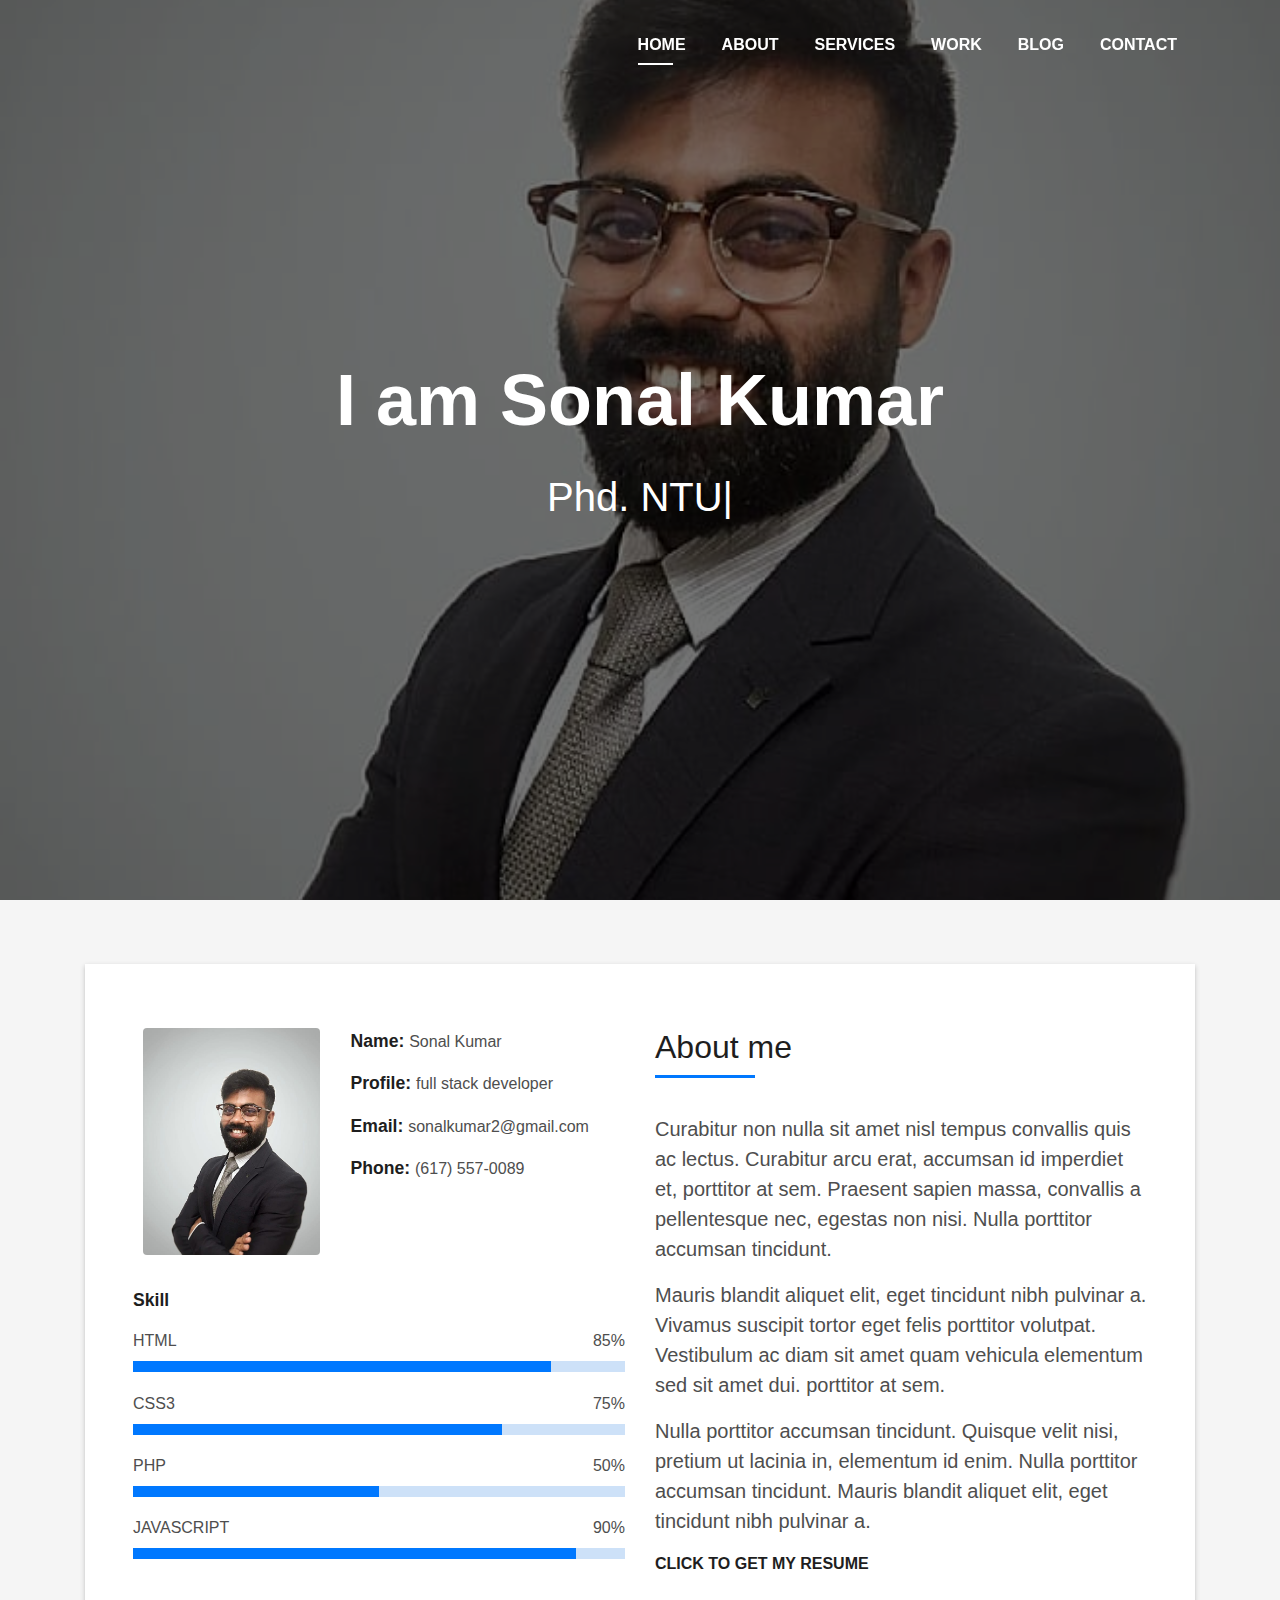
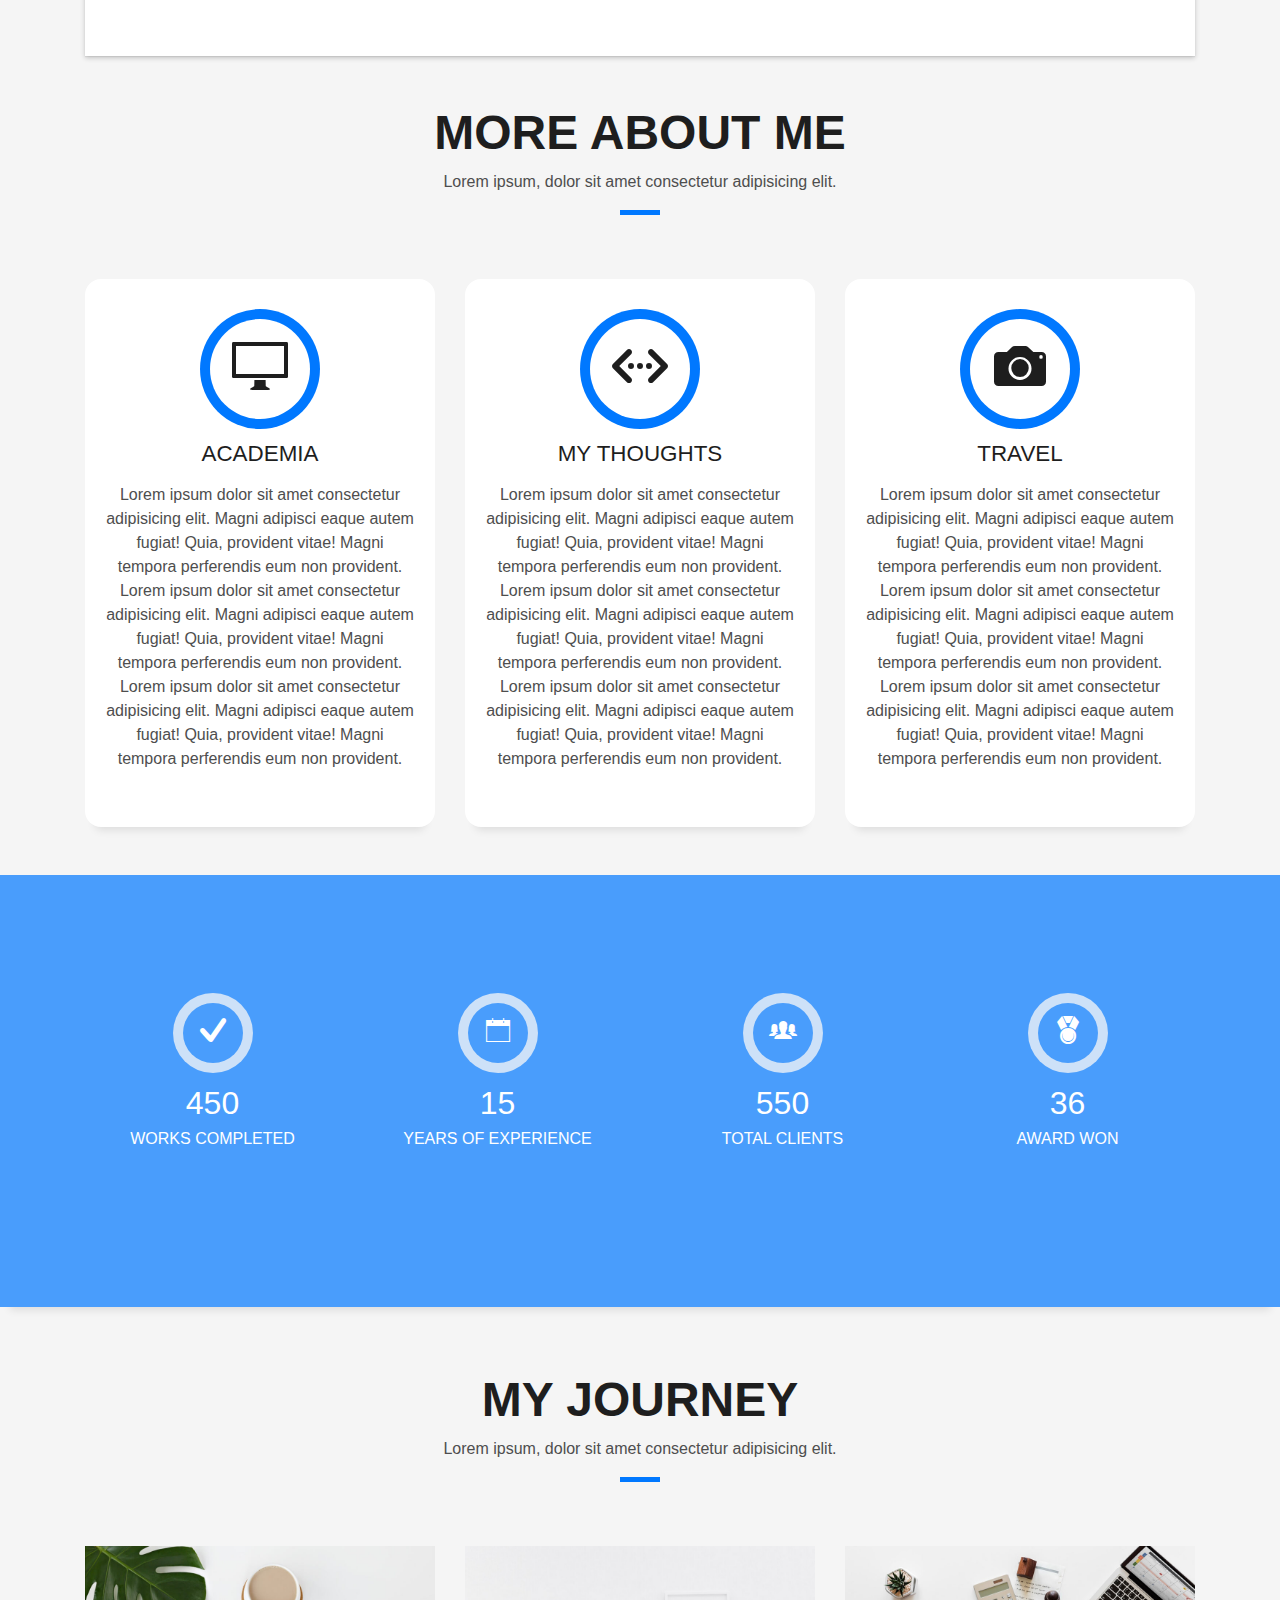
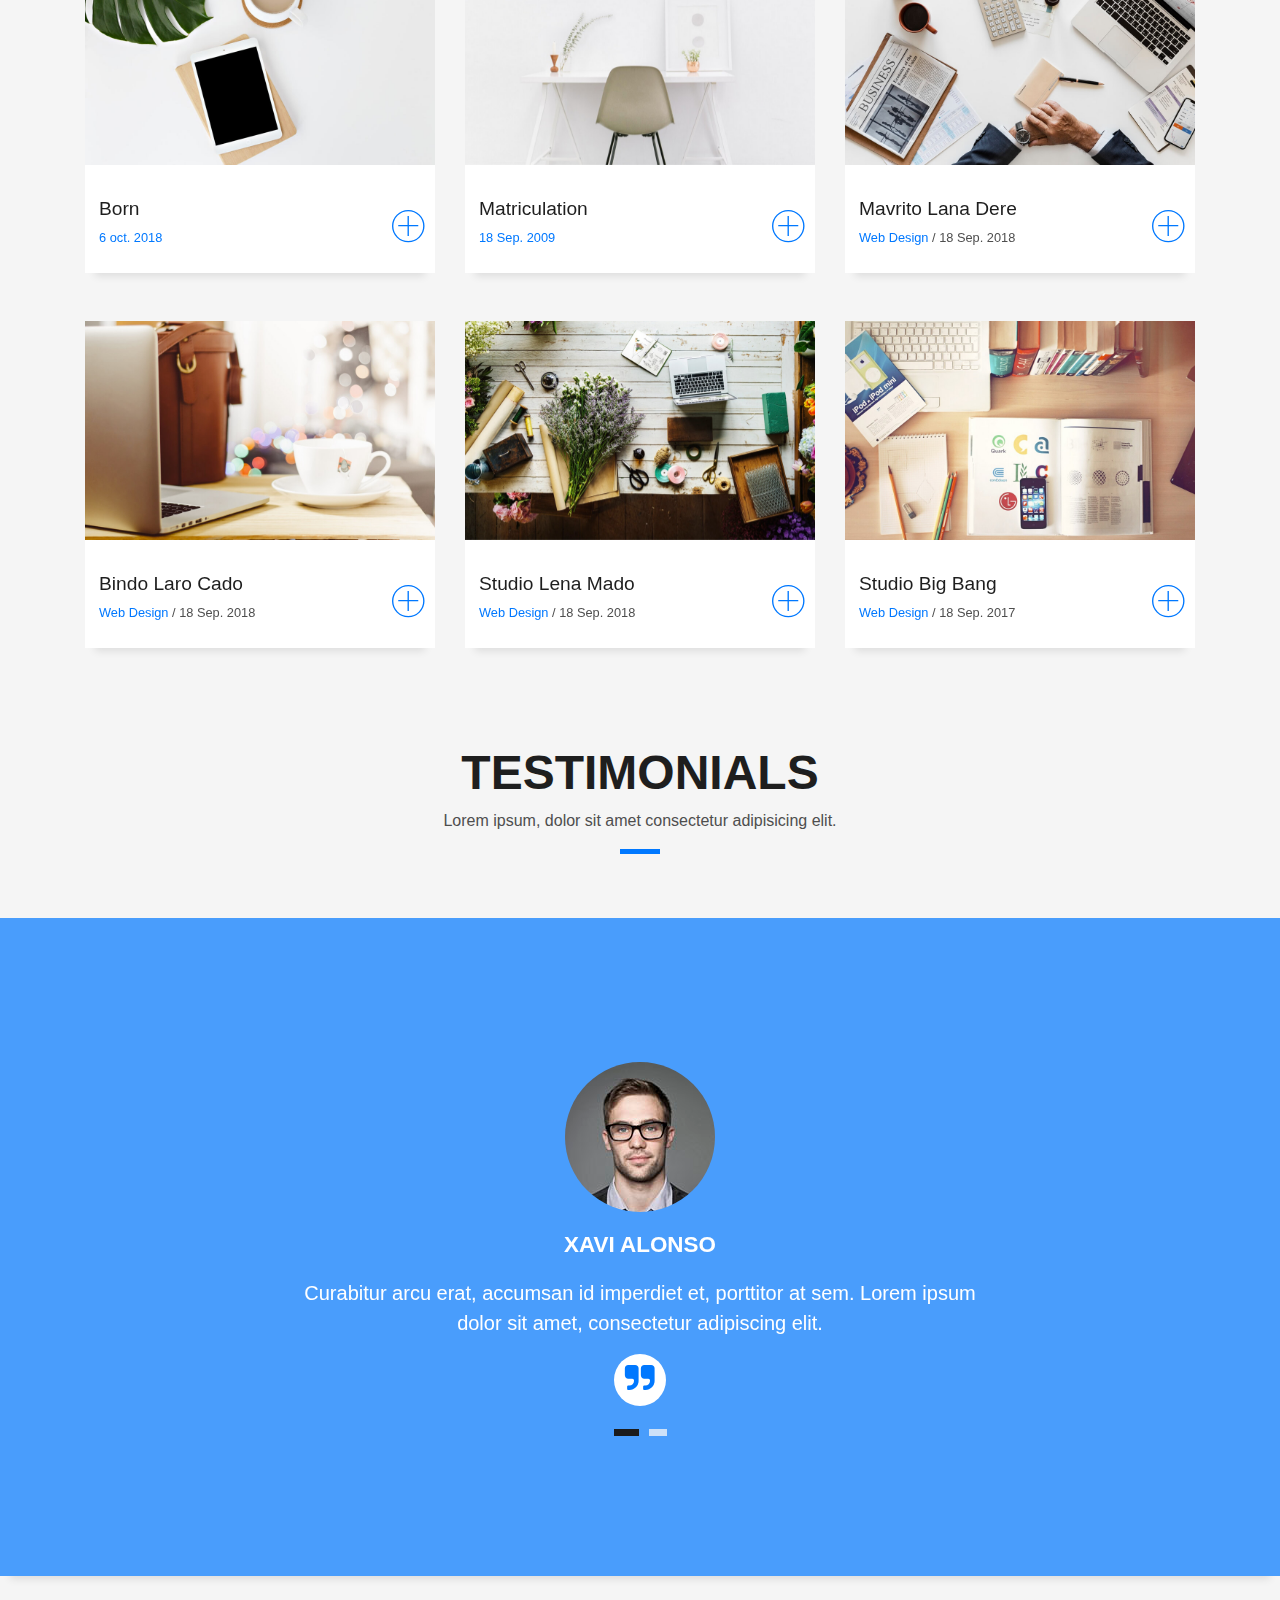
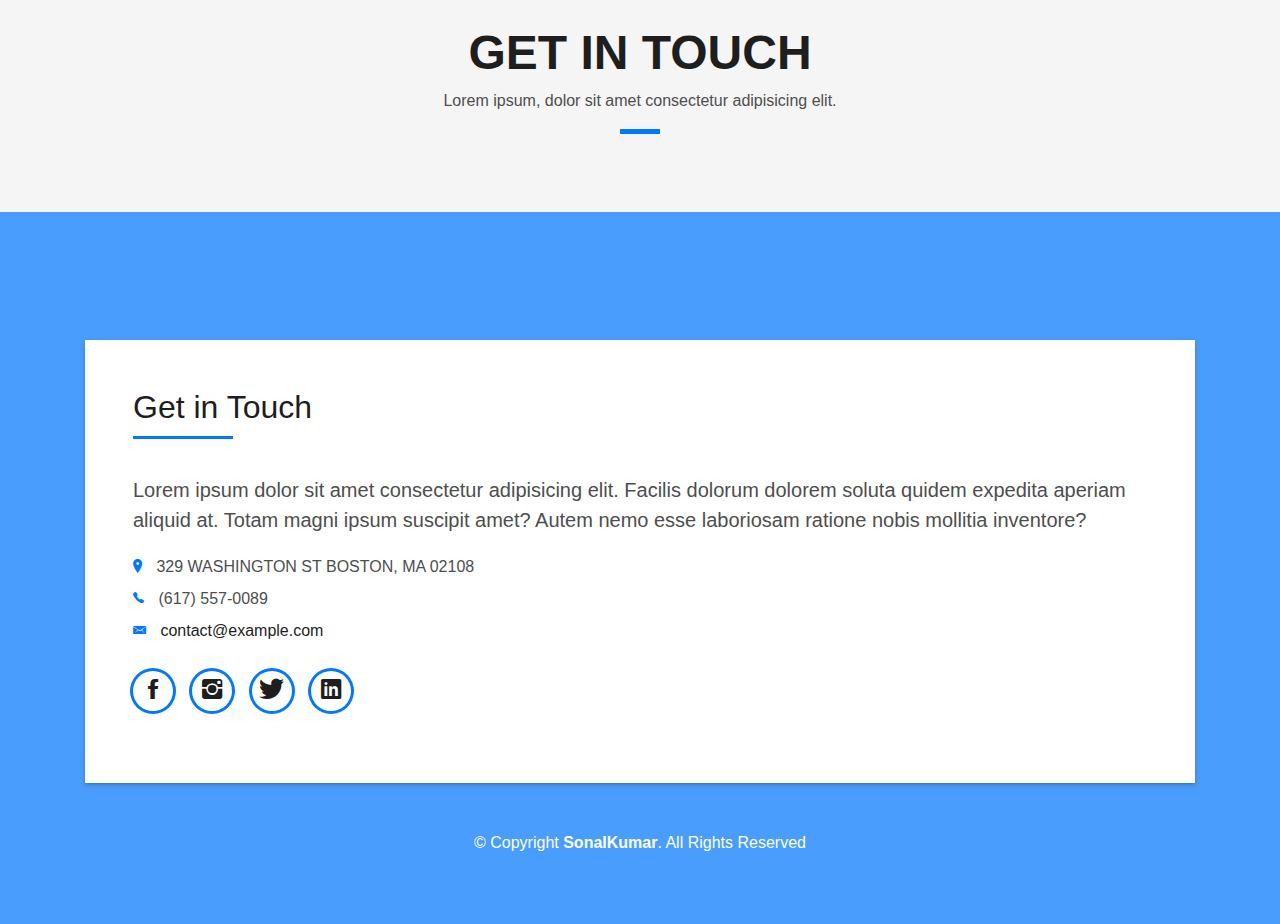
<file: index.html>
<!DOCTYPE html>
<html lang="en">
<head>
  <meta charset="utf-8">
  <title>DevFolio Bootstrap Template</title>
  <meta content="width=device-width, initial-scale=1.0" name="viewport">
  <meta content="" name="keywords">
  <meta content="" name="description">

  <!-- Favicons -->
  <link href="img/favicon.png" rel="icon">
  <link href="img/apple-touch-icon.png" rel="apple-touch-icon">

  <!-- Bootstrap CSS File -->
  <link href="lib/bootstrap/css/bootstrap.min.css" rel="stylesheet">

  <!-- Libraries CSS Files -->
  <link href="lib/font-awesome/css/font-awesome.min.css" rel="stylesheet">
  <link href="lib/animate/animate.min.css" rel="stylesheet">
  <link href="lib/ionicons/css/ionicons.min.css" rel="stylesheet">
  <link href="lib/owlcarousel/assets/owl.carousel.min.css" rel="stylesheet">
  <link href="lib/lightbox/css/lightbox.min.css" rel="stylesheet">

  <!-- Main Stylesheet File -->
  <link href="css/style.css" rel="stylesheet">

  <!-- =======================================================
    Theme Name: DevFolio
    Theme URL: https://bootstrapmade.com/devfolio-bootstrap-portfolio-html-template/
    Author: BootstrapMade.com
    License: https://bootstrapmade.com/license/
  ======================================================= -->
</head>

<body id="page-top">

  <!--/ Nav Star /-->
  <nav class="navbar navbar-b navbar-trans navbar-expand-md fixed-top" id="mainNav">
    <div class="container">
      <a class="navbar-brand js-scroll" href="#page-top"></a>
      <button class="navbar-toggler collapsed" type="button" data-toggle="collapse" data-target="#navbarDefault"
        aria-controls="navbarDefault" aria-expanded="false" aria-label="Toggle navigation">
        <span></span>
        <span></span>
        <span></span>
      </button>
      <div class="navbar-collapse collapse justify-content-end" id="navbarDefault">
        <ul class="navbar-nav">
          <li class="nav-item">
            <a class="nav-link js-scroll active" href="#home">Home</a>
          </li>
          <li class="nav-item">
            <a class="nav-link js-scroll" href="#about">About</a>
          </li>
          <li class="nav-item">
            <a class="nav-link js-scroll" href="#service">Services</a>
          </li>
          <li class="nav-item">
            <a class="nav-link js-scroll" href="#work">Work</a>
          </li>
          <li class="nav-item">
            <a class="nav-link js-scroll" href="blog-single.html">Blog</a>
          </li>
          <li class="nav-item">
            <a class="nav-link js-scroll" href="#contact">Contact</a>
          </li>
        </ul>
      </div>
    </div>
  </nav>
  <!--/ Nav End /-->

  <!--/ Intro Skew Star /-->
  <div id="home" class="intro route bg-image" style="background-image: url(img/Pic.jpg)">
    <div class="overlay-itro"></div>
    <div class="intro-content display-table">
      <div class="table-cell">
        <div class="container">
          <!--<p class="display-6 color-d">Hello, world!</p>-->
          <h1 class="intro-title mb-4">I am Sonal Kumar</h1>
          <p class="intro-subtitle"><span class="text-slider-items">Phd. NTU,M.Tech IIT,B.Tech IIT,Frontend Developer,Graphic Designer</span><strong class="text-slider"></strong></p>
          <!-- <p class="pt-3"><a class="btn btn-primary btn js-scroll px-4" href="#about" role="button">Learn More</a></p> -->
        </div>
      </div>
    </div>
  </div>
  <!--/ Intro Skew End /-->

  <section id="about" class="about-mf sect-pt4 route">
    <div class="container">
      <div class="row">
        <div class="col-sm-12">
          <div class="box-shadow-full">
            <div class="row">
              <div class="col-md-6">
                <div class="row">
                  <div class="col-sm-6 col-md-5">
                    <div class="about-img">
                      <img src="img/Pic.jpg" class="img-fluid rounded b-shadow-a" alt="">
                    </div>
                  </div>
                  <div class="col-sm-6 col-md-7">
                    <div class="about-info">
                      <p><span class="title-s">Name: </span> <span>Sonal Kumar</span></p>
                      <p><span class="title-s">Profile: </span> <span>full stack developer</span></p>
                      <p><span class="title-s">Email: </span> <span>sonalkumar2@gmail.com</span></p>
                      <p><span class="title-s">Phone: </span> <span>(617) 557-0089</span></p>
                    </div>
                  </div>
                </div>
                <div class="skill-mf">
                  <p class="title-s">Skill</p>
                  <span>HTML</span> <span class="pull-right">85%</span>
                  <div class="progress">
                    <div class="progress-bar" role="progressbar" style="width: 85%;" aria-valuenow="85" aria-valuemin="0"
                      aria-valuemax="100"></div>
                  </div>
                  <span>CSS3</span> <span class="pull-right">75%</span>
                  <div class="progress">
                    <div class="progress-bar" role="progressbar" style="width: 75%" aria-valuenow="75" aria-valuemin="0"
                      aria-valuemax="100"></div>
                  </div>
                  <span>PHP</span> <span class="pull-right">50%</span>
                  <div class="progress">
                    <div class="progress-bar" role="progressbar" style="width: 50%" aria-valuenow="50" aria-valuemin="0"
                      aria-valuemax="100"></div>
                  </div>
                  <span>JAVASCRIPT</span> <span class="pull-right">90%</span>
                  <div class="progress">
                    <div class="progress-bar" role="progressbar" style="width: 90%" aria-valuenow="90" aria-valuemin="0"
                      aria-valuemax="100"></div>
                  </div>
                </div>
              </div>
              <div class="col-md-6">
                <div class="about-me pt-4 pt-md-0">
                  <div class="title-box-2">
                    <h5 class="title-left">
                      About me
                    </h5>
                  </div>
                  <p class="lead">
                    Curabitur non nulla sit amet nisl tempus convallis quis ac lectus. Curabitur arcu erat, accumsan id
                    imperdiet et, porttitor
                    at sem. Praesent sapien massa, convallis a pellentesque nec, egestas non nisi. Nulla
                    porttitor accumsan tincidunt.
                  </p>
                  <p class="lead">
                    Mauris blandit aliquet elit, eget tincidunt nibh pulvinar a. Vivamus suscipit tortor eget felis
                    porttitor volutpat. Vestibulum
                    ac diam sit amet quam vehicula elementum sed sit amet dui. porttitor at sem.
                  </p>
                  <p class="lead">
                    Nulla porttitor accumsan tincidunt. Quisque velit nisi, pretium ut lacinia in, elementum id enim.
                    Nulla porttitor accumsan
                    tincidunt. Mauris blandit aliquet elit, eget tincidunt nibh pulvinar a.
                  </p>
                  <p>
                    <a href="img/Resume.pdf" download><b>CLICK TO GET MY RESUME</b></a>
                  </p>
                </div>
              </div>
            </div>
          </div>
        </div>
      </div>
    </div>
  </section>

  <!--/ Section Services Star /-->
  <section id="service" class="services-mf route">
    <div class="container">
      <div class="row">
        <div class="col-sm-12">
          <div class="title-box text-center">
            <h3 class="title-a">
              More About Me
            </h3>
            <p class="subtitle-a">
              Lorem ipsum, dolor sit amet consectetur adipisicing elit.
            </p>
            <div class="line-mf"></div>
          </div>
        </div>
      </div>
      <div class="row">
      
        <div class="col-md-4">
          <a href="project.html">
          <div class="service-box">
            <div class="service-ico">
              <span class="ico-circle"><i class="ion-monitor"></i></span>
            </div>
            <div class="service-content">
              <h2 class="s-title">ACADEMIA</h2>
              <p class="s-description text-center">
                Lorem ipsum dolor sit amet consectetur adipisicing elit. Magni adipisci eaque autem fugiat! Quia,
                provident vitae! Magni
                tempora perferendis eum non provident.
                Lorem ipsum dolor sit amet consectetur adipisicing elit. Magni adipisci eaque autem fugiat! Quia,
                provident vitae! Magni
                tempora perferendis eum non provident.
                Lorem ipsum dolor sit amet consectetur adipisicing elit. Magni adipisci eaque autem fugiat! Quia,
                provident vitae! Magni
                tempora perferendis eum non provident.
              </p>
            </div>
          </div>
        </a>
        </div>
      <!-- </a> -->
        <div class="col-md-4">
          <a href="thoughts.html">
          <div class="service-box">
            <div class="service-ico">
              <span class="ico-circle"><i class="ion-code-working"></i></span>
            </div>
            <div class="service-content">
              <h2 class="s-title">MY THOUGHTS</h2>
              <p class="s-description text-center">
                Lorem ipsum dolor sit amet consectetur adipisicing elit. Magni adipisci eaque autem fugiat! Quia,
                provident vitae! Magni
                tempora perferendis eum non provident.
                Lorem ipsum dolor sit amet consectetur adipisicing elit. Magni adipisci eaque autem fugiat! Quia,
                provident vitae! Magni
                tempora perferendis eum non provident.
                Lorem ipsum dolor sit amet consectetur adipisicing elit. Magni adipisci eaque autem fugiat! Quia,
                provident vitae! Magni
                tempora perferendis eum non provident.
              </p>
            </div>
          </div>
        </a>
        </div>
        <div class="col-md-4">
          <div class="service-box">
            <div class="service-ico">
              <span class="ico-circle"><i class="ion-camera"></i></span>
            </div>
            <div class="service-content">
              <h2 class="s-title">TRAVEL</h2>
              <p class="s-description text-center">
                Lorem ipsum dolor sit amet consectetur adipisicing elit. Magni adipisci eaque autem fugiat! Quia,
                provident vitae! Magni
                tempora perferendis eum non provident.
                Lorem ipsum dolor sit amet consectetur adipisicing elit. Magni adipisci eaque autem fugiat! Quia,
                provident vitae! Magni
                tempora perferendis eum non provident.
                Lorem ipsum dolor sit amet consectetur adipisicing elit. Magni adipisci eaque autem fugiat! Quia,
                provident vitae! Magni
                tempora perferendis eum non provident.
              </p>
            </div>
          </div>
        </div>
        <!-- <div class="col-md-4">
          <div class="service-box">
            <div class="service-ico">
              <span class="ico-circle"><i class="ion-android-phone-portrait"></i></span>
            </div>
            <div class="service-content">
              <h2 class="s-title">Responsive Design</h2>
              <p class="s-description text-center">
                Lorem ipsum dolor sit amet consectetur adipisicing elit. Magni adipisci eaque autem fugiat! Quia,
                provident vitae! Magni
                tempora perferendis eum non provident.
              </p>
            </div>
          </div>
        </div>
        <div class="col-md-4">
          <div class="service-box">
            <div class="service-ico">
              <span class="ico-circle"><i class="ion-paintbrush"></i></span>
            </div>
            <div class="service-content">
              <h2 class="s-title">Graphic Design</h2>
              <p class="s-description text-center">
                Lorem ipsum dolor sit amet consectetur adipisicing elit. Magni adipisci eaque autem fugiat! Quia,
                provident vitae! Magni
                tempora perferendis eum non provident.
              </p>
            </div>
          </div>
        </div>
        <div class="col-md-4">
          <div class="service-box">
            <div class="service-ico">
              <span class="ico-circle"><i class="ion-stats-bars"></i></span>
            </div>
            <div class="service-content">
              <h2 class="s-title">Marketing Services</h2>
              <p class="s-description text-center">
                Lorem ipsum dolor sit amet consectetur adipisicing elit. Magni adipisci eaque autem fugiat! Quia,
                provident vitae! Magni
                tempora perferendis eum non provident.
              </p>
            </div>
          </div>
        </div> -->
      </div>
    </div>
  </section>
  <!--/ Section Services End /-->

  <div class="section-counter paralax-mf bg-image" style="background-image: url(img/counters-bg.jpg)">
    <div class="overlay-mf"></div>
    <div class="container">
      <div class="row">
        <div class="col-sm-3 col-lg-3">
          <div class="counter-box">
            <div class="counter-ico">
              <span class="ico-circle"><i class="ion-checkmark-round"></i></span>
            </div>
            <div class="counter-num">
              <p class="counter">450</p>
              <span class="counter-text">WORKS COMPLETED</span>
            </div>
          </div>
        </div>
        <div class="col-sm-3 col-lg-3">
          <div class="counter-box pt-4 pt-md-0">
            <div class="counter-ico">
              <span class="ico-circle"><i class="ion-ios-calendar-outline"></i></span>
            </div>
            <div class="counter-num">
              <p class="counter">15</p>
              <span class="counter-text">YEARS OF EXPERIENCE</span>
            </div>
          </div>
        </div>
        <div class="col-sm-3 col-lg-3">
          <div class="counter-box pt-4 pt-md-0">
            <div class="counter-ico">
              <span class="ico-circle"><i class="ion-ios-people"></i></span>
            </div>
            <div class="counter-num">
              <p class="counter">550</p>
              <span class="counter-text">TOTAL CLIENTS</span>
            </div>
          </div>
        </div>
        <div class="col-sm-3 col-lg-3">
          <div class="counter-box pt-4 pt-md-0">
            <div class="counter-ico">
              <span class="ico-circle"><i class="ion-ribbon-a"></i></span>
            </div>
            <div class="counter-num">
              <p class="counter">36</p>
              <span class="counter-text">AWARD WON</span>
            </div>
          </div>
        </div>
      </div>
    </div>
  </div>

  <!--/ Section Portfolio Star /-->
  <section id="work" class="portfolio-mf sect-pt4 route">
    <div class="container">
      <div class="row">
        <div class="col-sm-12">
          <div class="title-box text-center">
            <h3 class="title-a">
              My Journey
            </h3>
            <p class="subtitle-a">
              Lorem ipsum, dolor sit amet consectetur adipisicing elit.
            </p>
            <div class="line-mf"></div>
          </div>
        </div>
      </div>
      <div class="row">
        <div class="col-md-4">
          <div class="work-box">
            <a href="img/work-1.jpg" data-lightbox="gallery-mf">
              <div class="work-img">
                <img src="img/work-1.jpg" alt="" class="img-fluid">
              </div>
              <div class="work-content">
                <div class="row">
                  <div class="col-sm-8">
                    <h2 class="w-title">Born </h2>
                    <div class="hide">I am shown when someone hovers over the div above.</div>
                    <div class="w-more">
                      <span class="w-ctegory">6 oct. 2018</span> <span class="w-date"></span>
                    </div>
                  </div>
                  <div class="col-sm-4">
                    <div class="w-like">
                      <span class="ion-ios-plus-outline"></span>
                    </div>
                  </div>
                </div>
              </div>
            </a>
          </div>
        </div>
        <div class="col-md-4">
          <div class="work-box">
            <a href="img/work-2.jpg" data-lightbox="gallery-mf">
              <div class="work-img">
                <img src="img/work-2.jpg" alt="" class="img-fluid">
              </div>
              <div class="work-content">
                <div class="row">
                  <div class="col-sm-8">
                    <h2 class="w-title">Matriculation</h2>
                    <div class="w-more">
                      <span class="w-ctegory">18 Sep. 2009</span>  <span class="w-date"></span>
                    </div>
                  </div>
                  <div class="col-sm-4">
                    <div class="w-like">
                      <span class="ion-ios-plus-outline"></span>
                    </div>
                  </div>
                </div>
              </div>
            </a>
          </div>
        </div>
        <div class="col-md-4">
          <div class="work-box">
            <a href="img/work-3.jpg" data-lightbox="gallery-mf">
              <div class="work-img">
                <img src="img/work-3.jpg" alt="" class="img-fluid">
              </div>
              <div class="work-content">
                <div class="row">
                  <div class="col-sm-8">
                    <h2 class="w-title">Mavrito Lana Dere</h2>
                    <div class="w-more">
                      <span class="w-ctegory">Web Design</span> / <span class="w-date">18 Sep. 2018</span>
                    </div>
                  </div>
                  <div class="col-sm-4">
                    <div class="w-like">
                      <span class="ion-ios-plus-outline"></span>
                    </div>
                  </div>
                </div>
              </div>
            </a>
          </div>
        </div>
        <div class="col-md-4">
          <div class="work-box">
            <a href="img/work-4.jpg" data-lightbox="gallery-mf">
              <div class="work-img">
                <img src="img/work-4.jpg" alt="" class="img-fluid">
              </div>
              <div class="work-content">
                <div class="row">
                  <div class="col-sm-8">
                    <h2 class="w-title">Bindo Laro Cado</h2>
                    <div class="w-more">
                      <span class="w-ctegory">Web Design</span> / <span class="w-date">18 Sep. 2018</span>
                    </div>
                  </div>
                  <div class="col-sm-4">
                    <div class="w-like">
                      <span class="ion-ios-plus-outline"></span>
                    </div>
                  </div>
                </div>
              </div>
            </a>
          </div>
        </div>
        <div class="col-md-4">
          <div class="work-box">
            <a href="img/work-5.jpg" data-lightbox="gallery-mf">
              <div class="work-img">
                <img src="img/work-5.jpg" alt="" class="img-fluid">
              </div>
              <div class="work-content">
                <div class="row">
                  <div class="col-sm-8">
                    <h2 class="w-title">Studio Lena Mado</h2>
                    <div class="w-more">
                      <span class="w-ctegory">Web Design</span> / <span class="w-date">18 Sep. 2018</span>
                    </div>
                  </div>
                  <div class="col-sm-4">
                    <div class="w-like">
                      <span class="ion-ios-plus-outline"></span>
                    </div>
                  </div>
                </div>
              </div>
            </a>
          </div>
        </div>
        <div class="col-md-4">
          <div class="work-box">
            <a href="img/work-6.jpg" data-lightbox="gallery-mf">
              <div class="work-img">
                <img src="img/work-6.jpg" alt="" class="img-fluid">
              </div>
              <div class="work-content">
                <div class="row">
                  <div class="col-sm-8">
                    <h2 class="w-title">Studio Big Bang</h2>
                    <div class="w-more">
                      <span class="w-ctegory">Web Design</span> / <span class="w-date">18 Sep. 2017</span>
                    </div>
                  </div>
                  <div class="col-sm-4">
                    <div class="w-like">
                      <span class="ion-ios-plus-outline"></span>
                    </div>
                  </div>
                </div>
              </div>
            </a>
          </div>
        </div>
        
      </div>
    </div>
  </section>
  <!--/ Section Portfolio End /-->

  <br/>
  <br/>
  <div class="row" style="margin-bottom:0px;">
    <div class="col-sm-12">
      <div class="title-box text-center">
        <h3 class="title-a">
            Testimonials
        </h3>
        <p class="subtitle-a">
          Lorem ipsum, dolor sit amet consectetur adipisicing elit.
        </p>
        <div class="line-mf"></div>
      </div>
    </div>
  </div>

  <!--/ Section Testimonials Star /-->
  <div class="testimonials paralax-mf bg-image" style="background-image: url(img/overlay-bg.jpg)">
    <div class="overlay-mf"></div>
    <div class="container">
      <div class="row">
        <div class="col-md-12">
          <div id="testimonial-mf" class="owl-carousel owl-theme">
            <div class="testimonial-box">
              <div class="author-test">
                <img src="img/testimonial-2.jpg" alt="" class="rounded-circle b-shadow-a">
                <span class="author">Xavi Alonso</span>
              </div>
              <div class="content-test">
                <p class="description lead">
                  Curabitur arcu erat, accumsan id imperdiet et, porttitor at sem. Lorem ipsum dolor sit amet,
                  consectetur adipiscing elit.
                </p>
                <span class="comit"><i class="fa fa-quote-right"></i></span>
              </div>
            </div>
            <div class="testimonial-box">
              <div class="author-test">
                <img src="img/testimonial-4.jpg" alt="" class="rounded-circle b-shadow-a">
                <span class="author">Marta Socrate</span>
              </div>
              <div class="content-test">
                <p class="description lead">
                  Curabitur arcu erat, accumsan id imperdiet et, porttitor at sem. Lorem ipsum dolor sit amet,
                  consectetur adipiscing elit.
                </p>
                <span class="comit"><i class="fa fa-quote-right"></i></span>
              </div>
            </div>
          </div>
        </div>
      </div>
    </div>
  </div>

  <!--/ Section Blog Star /-->
  <!-- <section id="blog" class="blog-mf sect-pt4 route">
    <div class="container">
      <div class="row">
        <div class="col-sm-12">
          <div class="title-box text-center">
            <h3 class="title-a">
              Blog
            </h3>
            <p class="subtitle-a">
              Lorem ipsum, dolor sit amet consectetur adipisicing elit.
            </p>
            <div class="line-mf"></div>
          </div>
        </div>
      </div>
      <div class="row">
        <div class="col-md-4">
          <div class="card card-blog">
            <div class="card-img">
              <a href="blog-single.html"><img src="img/post-1.jpg" alt="" class="img-fluid"></a>
            </div>
            <div class="card-body">
              <div class="card-category-box">
                <div class="card-category">
                  <h6 class="category">Travel</h6>
                </div>
              </div>
              <h3 class="card-title"><a href="blog-single.html">See more ideas about Travel</a></h3>
              <p class="card-description">
                Proin eget tortor risus. Pellentesque in ipsum id orci porta dapibus. Praesent sapien massa, convallis
                a pellentesque nec,
                egestas non nisi.
              </p>
            </div>
            <div class="card-footer">
              <div class="post-author">
                <a href="#">
                  <img src="img/testimonial-2.jpg" alt="" class="avatar rounded-circle">
                  <span class="author">Morgan Freeman</span>
                </a>
              </div>
              <div class="post-date">
                <span class="ion-ios-clock-outline"></span> 10 min
              </div>
            </div>
          </div>
        </div>
        <div class="col-md-4">
          <div class="card card-blog">
            <div class="card-img">
              <a href="blog-single.html"><img src="img/post-2.jpg" alt="" class="img-fluid"></a>
            </div>
            <div class="card-body">
              <div class="card-category-box">
                <div class="card-category">
                  <h6 class="category">Web Design</h6>
                </div>
              </div>
              <h3 class="card-title"><a href="blog-single.html">See more ideas about Travel</a></h3>
              <p class="card-description">
                Proin eget tortor risus. Pellentesque in ipsum id orci porta dapibus. Praesent sapien massa, convallis
                a pellentesque nec,
                egestas non nisi.
              </p>
            </div>
            <div class="card-footer">
              <div class="post-author">
                <a href="#">
                  <img src="img/testimonial-2.jpg" alt="" class="avatar rounded-circle">
                  <span class="author">Morgan Freeman</span>
                </a>
              </div>
              <div class="post-date">
                <span class="ion-ios-clock-outline"></span> 10 min
              </div>
            </div>
          </div>
        </div>
        <div class="col-md-4">
          <div class="card card-blog">
            <div class="card-img">
              <a href="blog-single.html"><img src="img/post-3.jpg" alt="" class="img-fluid"></a>
            </div>
            <div class="card-body">
              <div class="card-category-box">
                <div class="card-category">
                  <h6 class="category">Web Design</h6>
                </div>
              </div>
              <h3 class="card-title"><a href="blog-single.html">See more ideas about Travel</a></h3>
              <p class="card-description">
                Proin eget tortor risus. Pellentesque in ipsum id orci porta dapibus. Praesent sapien massa, convallis
                a pellentesque nec,
                egestas non nisi.
              </p>
            </div>
            <div class="card-footer">
              <div class="post-author">
                <a href="#">
                  <img src="img/testimonial-2.jpg" alt="" class="avatar rounded-circle">
                  <span class="author">Morgan Freeman</span>
                </a>
              </div>
              <div class="post-date">
                <span class="ion-ios-clock-outline"></span> 10 min
              </div>
            </div>
          </div>
        </div>
      </div>
    </div>
  </section> -->
  <!--/ Section Blog End /-->

  <br/>
  <br/>
  <!--/ Section Contact-Footer Star /-->
  <div class="row" style="margin-bottom:-50px;">
    <div class="col-sm-12">
      <div class="title-box text-center">
        <h3 class="title-a">
            Get in Touch
        </h3>
        <p class="subtitle-a">
          Lorem ipsum, dolor sit amet consectetur adipisicing elit.
        </p>
        <div class="line-mf"></div>
      </div>
    </div>
  </div>
  <section class="paralax-mf footer-paralax bg-image sect-mt4 route" style="background-image: url(img/overlay-bg.jpg)">
    <div class="overlay-mf"></div>
    <div class="container">
      <div class="row">
        <div class="col-sm-12">
          <div class="contact-mf">
            <div id="contact" class="box-shadow-full">
              <div class="row">
                <!-- <div class="col-md-6">
                  <div class="title-box-2">
                    <h5 class="title-left">
                      Send Message Us
                    </h5>
                  </div>
                  <div>
                      <form action="" method="post" role="form" class="contactForm">
                      <div id="sendmessage">Your message has been sent. Thank you!</div>
                      <div id="errormessage"></div>
                      <div class="row">
                        <div class="col-md-12 mb-3">
                          <div class="form-group">
                            <input type="text" name="name" class="form-control" id="name" placeholder="Your Name" data-rule="minlen:4" data-msg="Please enter at least 4 chars" />
                            <div class="validation"></div>
                          </div>
                        </div>
                        <div class="col-md-12 mb-3">
                          <div class="form-group">
                            <input type="email" class="form-control" name="email" id="email" placeholder="Your Email" data-rule="email" data-msg="Please enter a valid email" />
                            <div class="validation"></div>
                          </div>
                        </div>
                        <div class="col-md-12 mb-3">
                            <div class="form-group">
                              <input type="text" class="form-control" name="subject" id="subject" placeholder="Subject" data-rule="minlen:4" data-msg="Please enter at least 8 chars of subject" />
                              <div class="validation"></div>
                            </div>
                        </div>
                        <div class="col-md-12 mb-3">
                          <div class="form-group">
                            <textarea class="form-control" name="message" rows="5" data-rule="required" data-msg="Please write something for us" placeholder="Message"></textarea>
                            <div class="validation"></div>
                          </div>
                        </div>
                        <div class="col-md-12">
                          <button type="submit" class="button button-a button-big button-rouded">Send Message</button>
                        </div>
                      </div>
                    </form>
                  </div>
                </div> -->
                <div class="col-md-12">
                  <div class="title-box-2 pt-4 pt-md-0">
                    <h5 class="title-left">
                      Get in Touch
                    </h5>
                  </div>
                  <div class="more-info">
                    <p class="lead">
                      Lorem ipsum dolor sit amet consectetur adipisicing elit. Facilis dolorum dolorem soluta quidem
                      expedita aperiam aliquid at.
                      Totam magni ipsum suscipit amet? Autem nemo esse laboriosam ratione nobis
                      mollitia inventore?
                    </p>
                    <ul class="list-ico">
                      <li><span class="ion-ios-location"></span> 329 WASHINGTON ST BOSTON, MA 02108</li>
                      <li><span class="ion-ios-telephone"></span> (617) 557-0089</li>
                      <li><a href = "mailto: abc@example.com"><span class="ion-email"></span> contact@example.com</a></li>
                    </ul>
                  </div>
                  <div class="socials">
                    <ul>
                      <li><a href="https://www.facebook.com/shashank.rock.370"><span class="ico-circle"><i class="ion-social-facebook"></i></span></a></li>
                      <li><a href=""><span class="ico-circle"><i class="ion-social-instagram"></i></span></a></li>
                      <li><a href=""><span class="ico-circle"><i class="ion-social-twitter"></i></span></a></li>
                      <li><a href="https://www.linkedin.com/in/sonal-kumar-67995889/"><span class="ico-circle"><i class="ion-social-linkedin"></i></span></a></li>
                    </ul>
                  </div>
                </div>
              </div>
            </div>
          </div>
        </div>
      </div>
    </div>
    <footer>
      <div class="container">
        <div class="row">
          <div class="col-sm-12">
            <div class="copyright-box">
              <p class="copyright">&copy; Copyright <strong>SonalKumar</strong>. All Rights Reserved</p>
              <div class="credits">
                <!--
                  All the links in the footer should remain intact.
                  You can delete the links only if you purchased the pro version.
                  Licensing information: https://bootstrapmade.com/license/
                  Purchase the pro version with working PHP/AJAX contact form: https://bootstrapmade.com/buy/?theme=DevFolio
                -->
                <!-- Designed by <a href="https://bootstrapmade.com/">BootstrapMade</a> -->
              </div>
            </div>
          </div>
        </div>
      </div>
    </footer>
  </section>
  <!--/ Section Contact-footer End /-->

  <a href="#" class="back-to-top"><i class="fa fa-chevron-up"></i></a>
  <div id="preloader"></div>

  <!-- JavaScript Libraries -->
  <script src="lib/jquery/jquery.min.js"></script>
  <script src="lib/jquery/jquery-migrate.min.js"></script>
  <script src="lib/popper/popper.min.js"></script>
  <script src="lib/bootstrap/js/bootstrap.min.js"></script>
  <script src="lib/easing/easing.min.js"></script>
  <script src="lib/counterup/jquery.waypoints.min.js"></script>
  <script src="lib/counterup/jquery.counterup.js"></script>
  <script src="lib/owlcarousel/owl.carousel.min.js"></script>
  <script src="lib/lightbox/js/lightbox.min.js"></script>
  <script src="lib/typed/typed.min.js"></script>
  <!-- Contact Form JavaScript File -->
  <script src="contactform/contactform.js"></script>

  <!-- Template Main Javascript File -->
  <script src="js/main.js"></script>

</body>
</html>
</file>
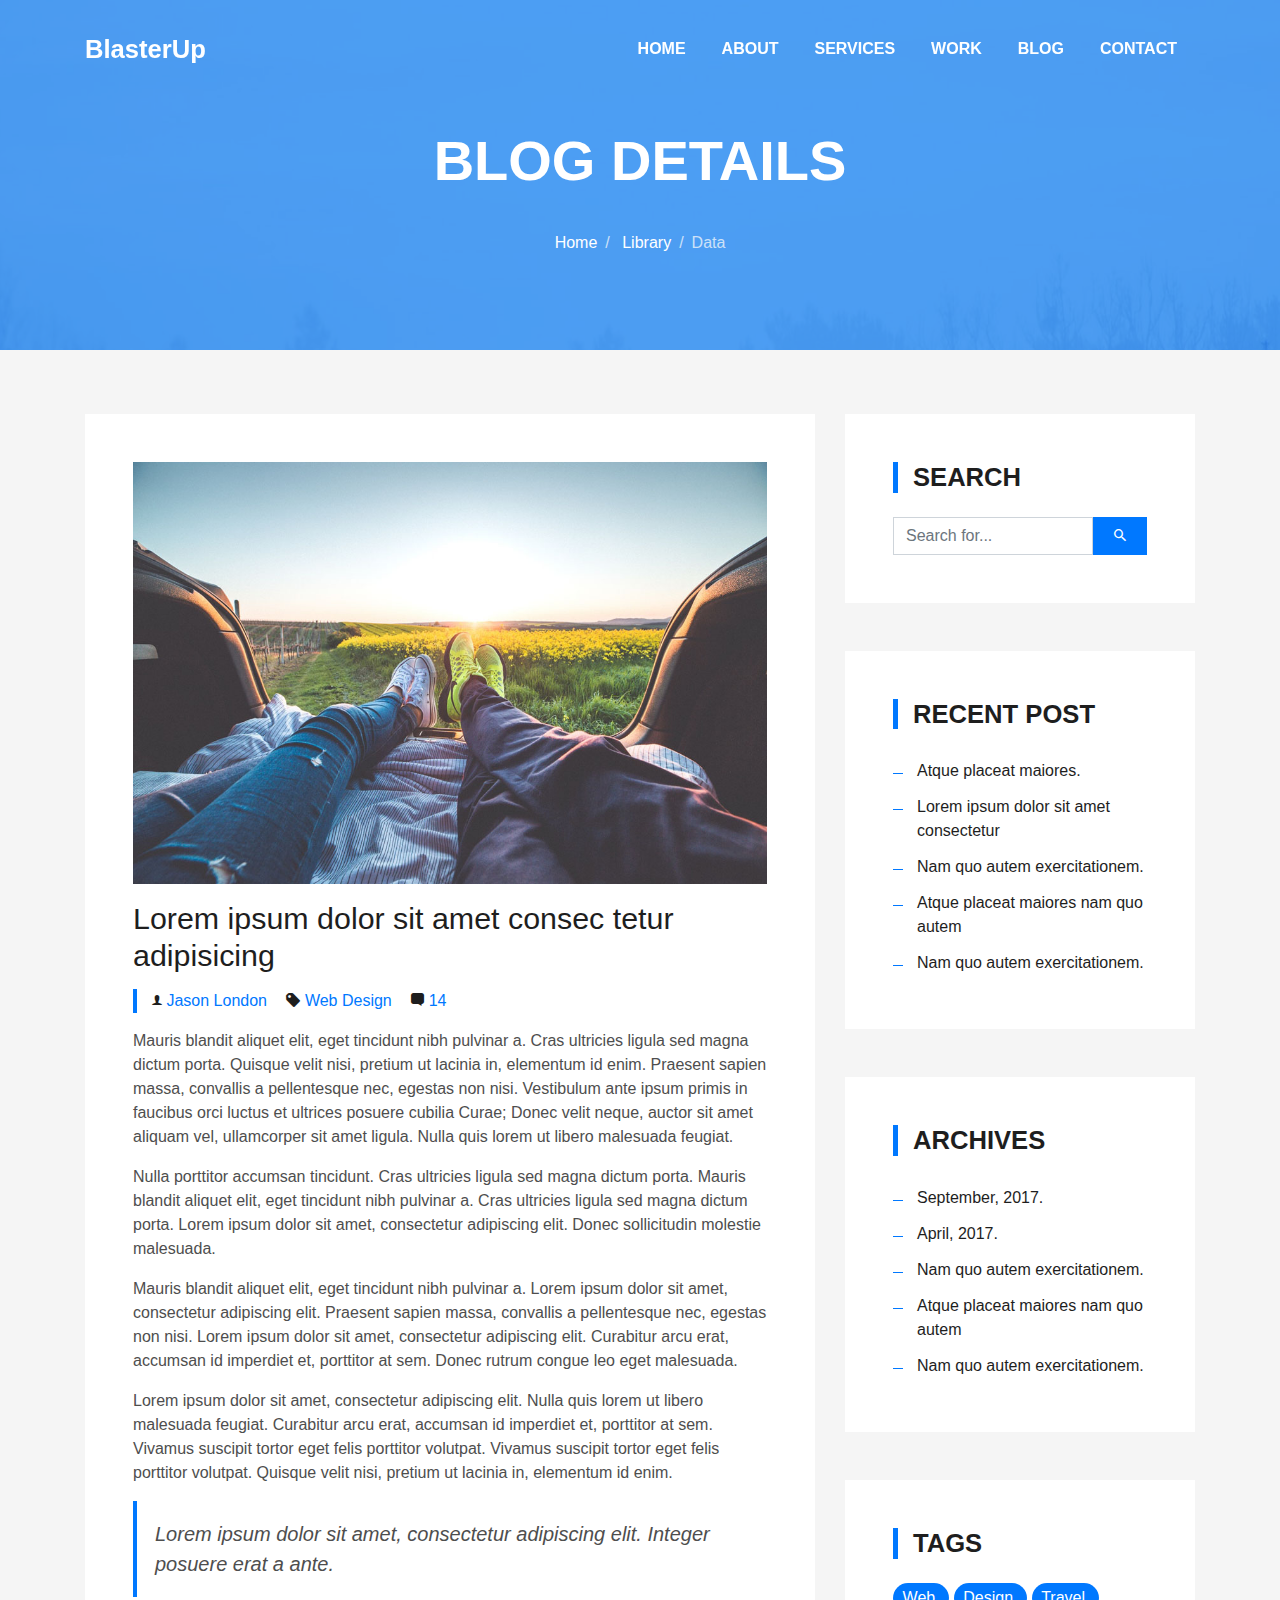
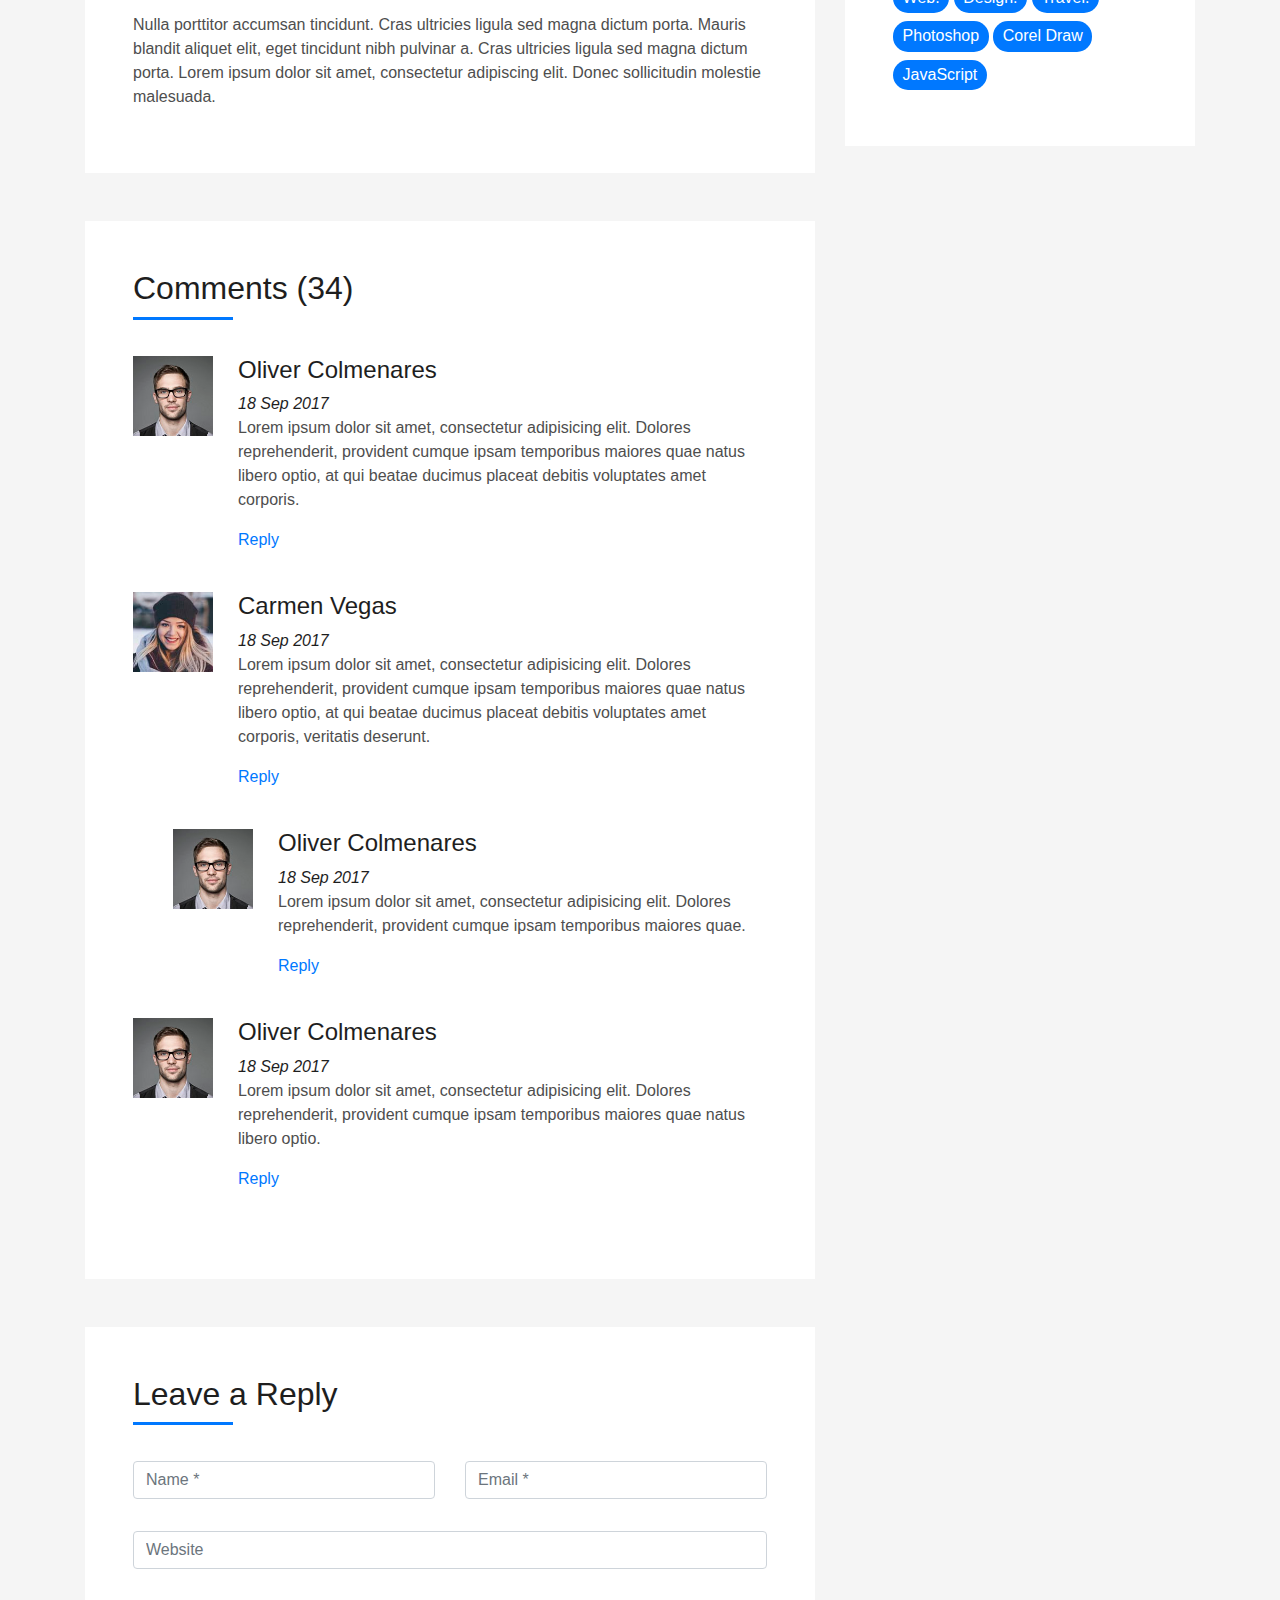
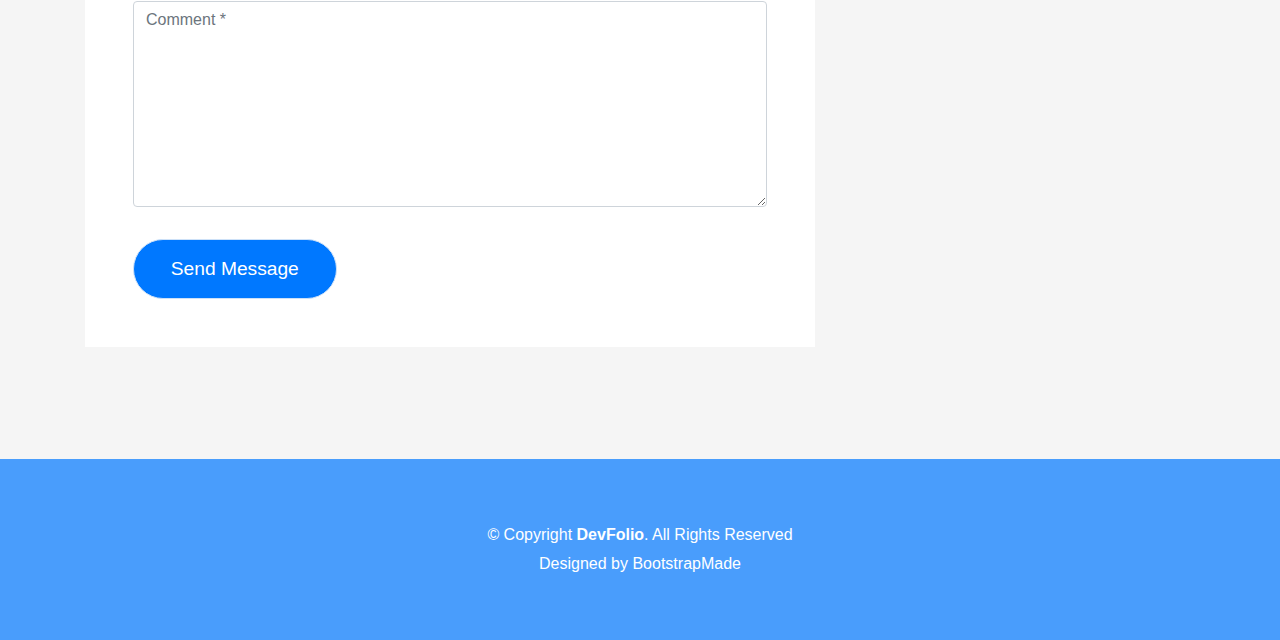
<file: blog-single.html>
<!DOCTYPE html>
<html lang="en">
<head>
  <meta charset="utf-8">
  <title>DevFolio Bootstrap Template</title>
  <meta content="width=device-width, initial-scale=1.0" name="viewport">
  <meta content="" name="keywords">
  <meta content="" name="description">

  <!-- Favicons -->
  <link href="img/favicon.png" rel="icon">
  <link href="img/apple-touch-icon.png" rel="apple-touch-icon">

  <!-- Bootstrap CSS File -->
  <link href="lib/bootstrap/css/bootstrap.min.css" rel="stylesheet">

  <!-- Libraries CSS Files -->
  <link href="lib/font-awesome/css/font-awesome.min.css" rel="stylesheet">
  <link href="lib/animate/animate.min.css" rel="stylesheet">
  <link href="lib/ionicons/css/ionicons.min.css" rel="stylesheet">
  <link href="lib/owlcarousel/assets/owl.carousel.min.css" rel="stylesheet">
  <link href="lib/lightbox/css/lightbox.min.css" rel="stylesheet">

  <!-- Main Stylesheet File -->
  <link href="css/style.css" rel="stylesheet">

  <!-- =======================================================
    Theme Name: DevFolio
    Theme URL: https://bootstrapmade.com/devfolio-bootstrap-portfolio-html-template/
    Author: BootstrapMade.com
    License: https://bootstrapmade.com/license/
  ======================================================= -->
</head>

<body>
  <!--/ Nav Star /-->
  <nav class="navbar navbar-b navbar-trans navbar-expand-md fixed-top" id="mainNav">
    <div class="container">
      <a class="navbar-brand js-scroll" href="#page-top">BlasterUp</a>
      <button class="navbar-toggler collapsed" type="button" data-toggle="collapse" data-target="#navbarDefault"
        aria-controls="navbarDefault" aria-expanded="false" aria-label="Toggle navigation">
        <span></span>
        <span></span>
        <span></span>
      </button>
      <div class="navbar-collapse collapse justify-content-end" id="navbarDefault">
        <ul class="navbar-nav">
          <li class="nav-item">
            <a class="nav-link js-scroll" href="index.html">Home</a>
          </li>
          <li class="nav-item">
            <a class="nav-link js-scroll" href="#">About</a>
          </li>
          <li class="nav-item">
            <a class="nav-link js-scroll" href="#">Services</a>
          </li>
          <li class="nav-item">
            <a class="nav-link js-scroll" href="#">Work</a>
          </li>
          <li class="nav-item">
            <a class="nav-link js-scroll" href="#">Blog</a>
          </li>
          <li class="nav-item">
            <a class="nav-link js-scroll" href="#">Contact</a>
          </li>
        </ul>
      </div>
    </div>
  </nav>
  <!--/ Nav End /-->

  <!--/ Intro Skew Star /-->
  <div class="intro intro-single route bg-image" style="background-image: url(img/overlay-bg.jpg)">
    <div class="overlay-mf"></div>
    <div class="intro-content display-table">
      <div class="table-cell">
        <div class="container">
          <h2 class="intro-title mb-4">Blog Details</h2>
          <ol class="breadcrumb d-flex justify-content-center">
            <li class="breadcrumb-item">
              <a href="#">Home</a>
            </li>
            <li class="breadcrumb-item">
              <a href="#">Library</a>
            </li>
            <li class="breadcrumb-item active">Data</li>
          </ol>
        </div>
      </div>
    </div>
  </div>
  <!--/ Intro Skew End /-->

  <!--/ Section Blog-Single Star /-->
  <section class="blog-wrapper sect-pt4" id="blog">
    <div class="container">
      <div class="row">
        <div class="col-md-8">
          <div class="post-box">
            <div class="post-thumb">
              <img src="img/post-1.jpg" class="img-fluid" alt="">
            </div>
            <div class="post-meta">
              <h1 class="article-title">Lorem ipsum dolor sit amet consec tetur adipisicing</h1>
              <ul>
                <li>
                  <span class="ion-ios-person"></span>
                  <a href="#">Jason London</a>
                </li>
                <li>
                  <span class="ion-pricetag"></span>
                  <a href="#">Web Design</a>
                </li>
                <li>
                  <span class="ion-chatbox"></span>
                  <a href="#">14</a>
                </li>
              </ul>
            </div>
            <div class="article-content">
              <p>
                Mauris blandit aliquet elit, eget tincidunt nibh pulvinar a. Cras ultricies ligula sed magna dictum
                porta. Quisque velit
                nisi, pretium ut lacinia in, elementum id enim. Praesent sapien massa, convallis a pellentesque
                nec, egestas non nisi. Vestibulum ante ipsum primis in faucibus orci luctus et ultrices posuere
                cubilia Curae; Donec velit neque, auctor sit amet aliquam vel, ullamcorper sit amet ligula.
                Nulla quis lorem ut libero malesuada feugiat.
              </p>
              <p>
                Nulla porttitor accumsan tincidunt. Cras ultricies ligula sed magna dictum porta. Mauris blandit
                aliquet elit, eget tincidunt
                nibh pulvinar a. Cras ultricies ligula sed magna dictum porta. Lorem ipsum dolor sit amet,
                consectetur adipiscing elit. Donec sollicitudin molestie malesuada.
              </p>
              <p>
                Mauris blandit aliquet elit, eget tincidunt nibh pulvinar a. Lorem ipsum dolor sit amet, consectetur
                adipiscing elit. Praesent
                sapien massa, convallis a pellentesque nec, egestas non nisi. Lorem ipsum dolor sit amet,
                consectetur adipiscing elit. Curabitur arcu erat, accumsan id imperdiet et, porttitor at
                sem. Donec rutrum congue leo eget malesuada.
              </p>
              <p>
                Lorem ipsum dolor sit amet, consectetur adipiscing elit. Nulla quis lorem ut libero malesuada feugiat.
                Curabitur arcu erat,
                accumsan id imperdiet et, porttitor at sem. Vivamus suscipit tortor eget felis porttitor
                volutpat. Vivamus suscipit tortor eget felis porttitor volutpat. Quisque velit nisi, pretium
                ut lacinia in, elementum id enim.
              </p>
              <blockquote class="blockquote">
                <p class="mb-0">Lorem ipsum dolor sit amet, consectetur adipiscing elit. Integer posuere erat a ante.</p>
              </blockquote>
              <p>
                Nulla porttitor accumsan tincidunt. Cras ultricies ligula sed magna dictum porta. Mauris blandit
                aliquet elit, eget tincidunt
                nibh pulvinar a. Cras ultricies ligula sed magna dictum porta. Lorem ipsum dolor sit amet,
                consectetur adipiscing elit. Donec sollicitudin molestie malesuada.
              </p>
            </div>
          </div>
          <div class="box-comments">
            <div class="title-box-2">
              <h4 class="title-comments title-left">Comments (34)</h4>
            </div>
            <ul class="list-comments">
              <li>
                <div class="comment-avatar">
                  <img src="img/testimonial-2.jpg" alt="">
                </div>
                <div class="comment-details">
                  <h4 class="comment-author">Oliver Colmenares</h4>
                  <span>18 Sep 2017</span>
                  <p>
                    Lorem ipsum dolor sit amet, consectetur adipisicing elit. Dolores reprehenderit, provident cumque
                    ipsam temporibus maiores
                    quae natus libero optio, at qui beatae ducimus placeat debitis voluptates amet corporis.
                  </p>
                  <a href="3">Reply</a>
                </div>
              </li>
              <li>
                <div class="comment-avatar">
                  <img src="img/testimonial-4.jpg" alt="">
                </div>
                <div class="comment-details">
                  <h4 class="comment-author">Carmen Vegas</h4>
                  <span>18 Sep 2017</span>
                  <p>
                    Lorem ipsum dolor sit amet, consectetur adipisicing elit. Dolores reprehenderit, provident cumque
                    ipsam temporibus maiores
                    quae natus libero optio, at qui beatae ducimus placeat debitis voluptates amet corporis,
                    veritatis deserunt.
                  </p>
                  <a href="3">Reply</a>
                </div>
              </li>
              <li class="comment-children">
                <div class="comment-avatar">
                  <img src="img/testimonial-2.jpg" alt="">
                </div>
                <div class="comment-details">
                  <h4 class="comment-author">Oliver Colmenares</h4>
                  <span>18 Sep 2017</span>
                  <p>
                    Lorem ipsum dolor sit amet, consectetur adipisicing elit. Dolores reprehenderit, provident cumque
                    ipsam temporibus maiores
                    quae.
                  </p>
                  <a href="3">Reply</a>
                </div>
              </li>
              <li>
                <div class="comment-avatar">
                  <img src="img/testimonial-2.jpg" alt="">
                </div>
                <div class="comment-details">
                  <h4 class="comment-author">Oliver Colmenares</h4>
                  <span>18 Sep 2017</span>
                  <p>
                    Lorem ipsum dolor sit amet, consectetur adipisicing elit. Dolores reprehenderit, provident cumque
                    ipsam temporibus maiores
                    quae natus libero optio.
                  </p>
                  <a href="3">Reply</a>
                </div>
              </li>
            </ul>
          </div>
          <div class="form-comments">
            <div class="title-box-2">
              <h3 class="title-left">
                Leave a Reply
              </h3>
            </div>
            <form class="form-mf">
              <div class="row">
                <div class="col-md-6 mb-3">
                  <div class="form-group">
                    <input type="text" class="form-control input-mf" id="inputName" placeholder="Name *" required>
                  </div>
                </div>
                <div class="col-md-6 mb-3">
                  <div class="form-group">
                    <input type="email" class="form-control input-mf" id="inputEmail1" placeholder="Email *" required>
                  </div>
                </div>
                <div class="col-md-12 mb-3">
                  <div class="form-group">
                    <input type="url" class="form-control input-mf" id="inputUrl" placeholder="Website">
                  </div>
                </div>
                <div class="col-md-12 mb-3">
                  <div class="form-group">
                    <textarea id="textMessage" class="form-control input-mf" placeholder="Comment *" name="message"
                      cols="45" rows="8" required></textarea>
                  </div>
                </div>
                <div class="col-md-12">
                  <button type="submit" class="button button-a button-big button-rouded">Send Message</button>
                </div>
              </div>
            </form>
          </div>
        </div>
        <div class="col-md-4">
          <div class="widget-sidebar sidebar-search">
            <h5 class="sidebar-title">Search</h5>
            <div class="sidebar-content">
              <form>
                <div class="input-group">
                  <input type="text" class="form-control" placeholder="Search for..." aria-label="Search for...">
                  <span class="input-group-btn">
                    <button class="btn btn-secondary btn-search" type="button">
                      <span class="ion-android-search"></span>
                    </button>
                  </span>
                </div>
              </form>
            </div>
          </div>
          <div class="widget-sidebar">
            <h5 class="sidebar-title">Recent Post</h5>
            <div class="sidebar-content">
              <ul class="list-sidebar">
                <li>
                  <a href="#">Atque placeat maiores.</a>
                </li>
                <li>
                  <a href="#">Lorem ipsum dolor sit amet consectetur</a>
                </li>
                <li>
                  <a href="#">Nam quo autem exercitationem.</a>
                </li>
                <li>
                  <a href="#">Atque placeat maiores nam quo autem</a>
                </li>
                <li>
                  <a href="#">Nam quo autem exercitationem.</a>
                </li>
              </ul>
            </div>
          </div>
          <div class="widget-sidebar">
            <h5 class="sidebar-title">Archives</h5>
            <div class="sidebar-content">
              <ul class="list-sidebar">
                <li>
                  <a href="#">September, 2017.</a>
                </li>
                <li>
                  <a href="#">April, 2017.</a>
                </li>
                <li>
                  <a href="#">Nam quo autem exercitationem.</a>
                </li>
                <li>
                  <a href="#">Atque placeat maiores nam quo autem</a>
                </li>
                <li>
                  <a href="#">Nam quo autem exercitationem.</a>
                </li>
              </ul>
            </div>
          </div>
          <div class="widget-sidebar widget-tags">
            <h5 class="sidebar-title">Tags</h5>
            <div class="sidebar-content">
              <ul>
                <li>
                  <a href="#">Web.</a>
                </li>
                <li>
                  <a href="#">Design.</a>
                </li>
                <li>
                  <a href="#">Travel.</a>
                </li>
                <li>
                  <a href="#">Photoshop</a>
                </li>
                <li>
                  <a href="#">Corel Draw</a>
                </li>
                <li>
                  <a href="#">JavaScript</a>
                </li>
              </ul>
            </div>
          </div>
        </div>
      </div>
    </div>
  </section>
  <!--/ Section Blog-Single End /-->

  <!--/ Section Contact-Footer Star /-->
  <section class="paralax-mf footer-paralax bg-image sect-mt4 route" style="background-image: url(img/overlay-bg.jpg)">
    <div class="overlay-mf"></div>
    <footer>
      <div class="container">
        <div class="row">
          <div class="col-sm-12">
            <div class="copyright-box">
              <p class="copyright">&copy; Copyright <strong>DevFolio</strong>. All Rights Reserved</p>
              <div class="credits">
                <!--
                  All the links in the footer should remain intact.
                  You can delete the links only if you purchased the pro version.
                  Licensing information: https://bootstrapmade.com/license/
                  Purchase the pro version with working PHP/AJAX contact form: https://bootstrapmade.com/buy/?theme=DevFolio
                -->
                Designed by <a href="https://bootstrapmade.com/">BootstrapMade</a>
              </div>
            </div>
          </div>
        </div>
      </div>
    </footer>
  </section>
  <!--/ Section Contact-footer End /-->

  <a href="#" class="back-to-top"><i class="fa fa-chevron-up"></i></a>
  <div id="preloader"></div>

  <!-- JavaScript Libraries -->
  <script src="lib/jquery/jquery.min.js"></script>
  <script src="lib/jquery/jquery-migrate.min.js"></script>
  <script src="lib/popper/popper.min.js"></script>
  <script src="lib/bootstrap/js/bootstrap.min.js"></script>
  <script src="lib/easing/easing.min.js"></script>
  <script src="lib/counterup/jquery.waypoints.min.js"></script>
  <script src="lib/counterup/jquery.counterup.js"></script>
  <script src="lib/owlcarousel/owl.carousel.min.js"></script>
  <script src="lib/lightbox/js/lightbox.min.js"></script>
  <script src="lib/typed/typed.min.js"></script>
  <!-- Contact Form JavaScript File -->
  <script src="contactform/contactform.js"></script>

  <!-- Template Main Javascript File -->
  <script src="js/main.js"></script>

</body>
</html>
</file>
<file: css/style.css>
/*
  Theme Name: DevFolio
  Theme URL: https://bootstrapmade.com/devfolio-bootstrap-portfolio-html-template/
  Author: BootstrapMade.com
  License: https://bootstrapmade.com/license/
*/

/*======================================
//--//-->   STYLES GENERALES
======================================*/

body {
  background-color: #f5f5f5;
  color: #4e4e4e;
}

h1,
h2,
h3,
h4,
h5,
h6 {
  color: #1e1e1e;
}

a {
  color: #1e1e1e;
  transition: all 0.5s ease-in-out;
}

a:hover {
  color: #0078ff;
  text-decoration: none;
  transition: all 0.5s ease-in-out;
}

.p-r {
  position: relative;
}

.color-a {
  color: #0078ff;
}

.color-d {
  color: #f5f5f5;
}

.color-text-a {
  color: #4e4e4e;
}

.box-shadow,
.paralax-mf,
.service-box,
.work-box,
.card-blog {
  box-shadow: 0 13px 8px -10px rgba(0, 0, 0, 0.1);
}

.box-shadow-a,
.button:hover {
  box-shadow: 0 0 0 4px #cde1f8;
}

.display-5 {
  font-size: 2.5rem;
  font-weight: 300;
  line-height: 1.1;
}

.display-6 {
  font-size: 2rem;
  font-weight: 300;
  line-height: 1.1;
}

.avatar {
  width: 32px;
  height: 32px;
  margin-right: 4px;
  overflow: hidden;
}

.bg-image {
  background-repeat: no-repeat;
  background-attachment: fixed;
  background-size: cover;
  background-position: center center;
}

.overlay-mf {
  background-color: #0078ff;
}

.overlay-mf {
  position: absolute;
  top: 0;
  left: 0px;
  padding: 0;
  height: 100%;
  width: 100%;
  opacity: .7;
}

.paralax-mf {
  position: relative;
  padding: 8rem 0;
}

.display-table {
  width: 100%;
  height: 100%;
  display: table;
}

.table-cell {
  display: table-cell;
  vertical-align: middle;
}

/*--/ Sections /--*/

.sect-4 {
  padding: 4rem 0;
}

.sect-pt4 {
  padding-top: 4rem;
}

.sect-mt4 {
  margin-top: 4rem;
}

/*--/ Title s /--*/

.title-s {
  font-weight: 600;
  color: #1e1e1e;
  font-size: 1.1rem;
}

/*--/ Title A /--*/

.title-box {
  margin-bottom: 4rem;
}

.title-a {
  font-size: 3rem;
  font-weight: bold;
  text-transform: uppercase;
}

.subtitle-a {
  color: #4e4e4e;
}

.line-mf {
  width: 40px;
  height: 5px;
  background-color: #0078ff;
  margin-bottom:0px;
  margin: 0 auto;
}

/*--/ Title Left /--*/

.title-box-2 {
  margin-bottom: 3rem;
}

.title-left {
  font-size: 2rem;
  position: relative;
}

.title-left:before {
  content: '';
  position: absolute;
  height: 3px;
  background-color: #0078ff;
  width: 100px;
  bottom: -12px;
}

/*------/ Box /------*/

.box-pl2 {
  padding-left: 2rem;
}

.box-shadow-full {
  padding: 3rem 1.25rem;
  position: relative;
  background-color: #fff;
  margin-bottom: 3rem;
  z-index: 2;
  box-shadow: 0 1px 1px 0 rgba(0, 0, 0, 0.06), 0 2px 5px 0 rgba(0, 0, 0, 0.2);
}

/*------/ Socials /------*/

.socials {
  padding: 1.5rem 0;
}

.socials ul li {
  display: inline-block;
}

.socials .ico-circle {
  height: 40px;
  width: 40px;
  font-size: 1.7rem;
  border-radius: 50%;
  line-height: 1.4;
  margin: 0 15px 0 0;
  box-shadow: 0 0 0 3px #0078ff;
  transition: all 500ms ease;
}

.socials .ico-circle:hover {
  background-color: #0078ff;
  color: #fff;
  box-shadow: 0 0 0 3px #cde1f8;
  transition: all 500ms ease;
}

/*------/ Ul resect /------*/

.ul-resect,
.socials ul,
.list-ico,
.blog-wrapper .post-meta ul,
.box-comments .list-comments,
.widget-sidebar .list-sidebar,
.widget-tags ul {
  list-style: none;
  padding-left: 0;
  margin-bottom: 0;
}

.list-ico {
  line-height: 2;
}

.list-ico span {
  color: #0078ff;
  margin-right: 10px;
}

/*------/ Ico Circle /------*/

.ico-circle {
  height: 100px;
  width: 100px;
  font-size: 2rem;
  border-radius: 50%;
  line-height: 1.55;
  margin: 0 auto;
  text-align: center;
  box-shadow: 0 0 0 10px #0078ff;
  display: block;
}

/*------/ Owl Carousel /------*/

.owl-theme .owl-dots {
  text-align: center;
  margin-top: 18px;
}

.owl-theme .owl-dots .owl-dot {
  display: inline-block;
}

.owl-theme .owl-dots .owl-dot span {
  width: 18px;
  height: 7px;
  margin: 5px 5px;
  background: #cde1f8;
  border: 0px solid #cde1f8;
  display: block;
  transition: all 0.6s ease-in-out;
  cursor: pointer;
}

.owl-theme .owl-dots .owl-dot:hover span {
  background-color: #cde1f8;
}

.owl-theme .owl-dots .owl-dot.active span {
  background-color: #1B1B1B;
  width: 25px;
}

/*--/ Scrolltop s /--*/

.scrolltop-mf {
  position: relative;
  display: none;
}

.scrolltop-mf span {
  z-index: 999;
  position: fixed;
  width: 42px;
  height: 42px;
  background-color: #0078ff;
  opacity: .7;
  font-size: 1.6rem;
  line-height: 1.5;
  text-align: center;
  color: #fff;
  top: auto;
  left: auto;
  right: 30px;
  bottom: 50px;
  cursor: pointer;
  border-radius: 50%;
}

/* Back to top button */

.back-to-top {
  position: fixed;
  display: none;
  background: #0078ff;
  color: #fff;
  width: 44px;
  height: 44px;
  text-align: center;
  line-height: 1;
  font-size: 16px;
  border-radius: 50%;
  right: 15px;
  bottom: 15px;
  transition: background 0.5s;
  z-index: 11;
}

.back-to-top i {
  padding-top: 12px;
  color: #fff;
}

/* Prelaoder */

#preloader {
  position: fixed;
  top: 0;
  left: 0;
  right: 0;
  bottom: 0;
  z-index: 9999;
  overflow: hidden;
  background: #fff;
}

#preloader:before {
  content: "";
  position: fixed;
  top: calc(50% - 30px);
  left: calc(50% - 30px);
  border: 6px solid #f2f2f2;
  border-top: 6px solid #0078ff;
  border-radius: 50%;
  width: 60px;
  height: 60px;
  -webkit-animation: animate-preloader 1s linear infinite;
  animation: animate-preloader 1s linear infinite;
}

@-webkit-keyframes animate-preloader {
  0% {
    -webkit-transform: rotate(0deg);
    transform: rotate(0deg);
  }

  100% {
    -webkit-transform: rotate(360deg);
    transform: rotate(360deg);
  }
}

@keyframes animate-preloader {
  0% {
    -webkit-transform: rotate(0deg);
    transform: rotate(0deg);
  }

  100% {
    -webkit-transform: rotate(360deg);
    transform: rotate(360deg);
  }
}

/*======================================
//--//-->   NAVBAR
======================================*/

.navbar-b {
  transition: all .5s ease-in-out;
  background-color: transparent;
  padding-top: 1.563rem;
  padding-bottom: 1.563rem;
}

.navbar-b.navbar-reduce {
  box-shadow: 0px 6px 9px 0px rgba(0, 0, 0, 0.06);
}

.navbar-b.navbar-trans .nav-item,
.navbar-b.navbar-reduce .nav-item {
  position: relative;
  padding-right: 10px;
  padding-left: 0;
}

.navbar-b.navbar-trans .nav-link,
.navbar-b.navbar-reduce .nav-link {
  color: #fff;
  text-transform: uppercase;
  font-weight: 600;
}

.navbar-b.navbar-trans .nav-link:before,
.navbar-b.navbar-reduce .nav-link:before {
  content: '';
  position: absolute;
  margin-left: 0px;
  width: 0%;
  bottom: 0;
  left: 0;
  height: 2px;
  transition: all 500ms ease;
}

.navbar-b.navbar-trans .nav-link:hover,
.navbar-b.navbar-reduce .nav-link:hover {
  color: #1B1B1B;
}

.navbar-b.navbar-trans .nav-link:hover:before,
.navbar-b.navbar-reduce .nav-link:hover:before {
  width: 35px;
}

.navbar-b.navbar-trans .show > .nav-link:before,
.navbar-b.navbar-trans .active > .nav-link:before,
.navbar-b.navbar-trans .nav-link.show:before,
.navbar-b.navbar-trans .nav-link.active:before,
.navbar-b.navbar-reduce .show > .nav-link:before,
.navbar-b.navbar-reduce .active > .nav-link:before,
.navbar-b.navbar-reduce .nav-link.show:before,
.navbar-b.navbar-reduce .nav-link.active:before {
  width: 35px;
}

.navbar-b.navbar-trans .nav-link:before {
  background-color: #fff;
}

.navbar-b.navbar-trans .nav-link:hover {
  color: #fff;
}

.navbar-b.navbar-trans .show > .nav-link,
.navbar-b.navbar-trans .active > .nav-link,
.navbar-b.navbar-trans .nav-link.show,
.navbar-b.navbar-trans .nav-link.active {
  color: #fff;
}

.navbar-b.navbar-reduce {
  transition: all .5s ease-in-out;
  background-color: #fff;
  padding-top: 15px;
  padding-bottom: 15px;
}

.navbar-b.navbar-reduce .nav-link {
  color: #0078ff;
}

.navbar-b.navbar-reduce .nav-link:before {
  background-color: #0078ff;
}

.navbar-b.navbar-reduce .nav-link:hover {
  color: #0078ff;
}

.navbar-b.navbar-reduce .show > .nav-link,
.navbar-b.navbar-reduce .active > .nav-link,
.navbar-b.navbar-reduce .nav-link.show,
.navbar-b.navbar-reduce .nav-link.active {
  color: #0078ff;
}

.navbar-b.navbar-reduce .navbar-brand {
  color: #0078ff;
}

.navbar-b.navbar-reduce .navbar-toggler span {
  background-color: #1B1B1B;
}

.navbar-b .navbar-brand {
  color: #fff;
  font-size: 1.6rem;
  font-weight: 600;
}

.navbar-b .navbar-nav .dropdown-item.show .dropdown-menu,
.navbar-b .dropdown.show .dropdown-menu,
.navbar-b .dropdown-btn.show .dropdown-menu {
  -webkit-transform: translate3d(0px, 0px, 0px);
  transform: translate3d(0px, 0px, 0px);
  visibility: visible !important;
}

.navbar-b .dropdown-menu {
  margin: 1.12rem 0 0;
  border-radius: 0;
}

.navbar-b .dropdown-menu .dropdown-item {
  padding: .7rem 1.7rem;
  transition: all 500ms ease;
}

.navbar-b .dropdown-menu .dropdown-item:hover {
  background-color: #0078ff;
  color: #fff;
  transition: all 500ms ease;
}

.navbar-b .dropdown-menu .dropdown-item.active {
  background-color: #0078ff;
}

/*--/ Hamburger Navbar /--*/

.navbar-toggler {
  position: relative;
}

.navbar-toggler:focus,
.navbar-toggler:active {
  outline: 0;
}

.navbar-toggler span {
  display: block;
  background-color: #fff;
  height: 3px;
  width: 25px;
  margin-top: 4px;
  margin-bottom: 4px;
  -webkit-transform: rotate(0deg);
  transform: rotate(0deg);
  left: 0;
  opacity: 1;
}

.navbar-toggler span:nth-child(1),
.navbar-toggler span:nth-child(3) {
  transition: -webkit-transform .35s ease-in-out;
  transition: transform .35s ease-in-out;
  transition: transform .35s ease-in-out, -webkit-transform .35s ease-in-out;
}

.navbar-toggler:not(.collapsed) span:nth-child(1) {
  position: absolute;
  left: 12px;
  top: 10px;
  -webkit-transform: rotate(135deg);
  transform: rotate(135deg);
  opacity: 0.9;
}

.navbar-toggler:not(.collapsed) span:nth-child(2) {
  height: 12px;
  visibility: hidden;
  background-color: transparent;
}

.navbar-toggler:not(.collapsed) span:nth-child(3) {
  position: absolute;
  left: 12px;
  top: 10px;
  -webkit-transform: rotate(-135deg);
  transform: rotate(-135deg);
  opacity: 0.9;
}

/*======================================
//--//-->   INTRO
======================================*/

.intro {
  height: 100vh;
  position: relative;
  color: #fff;
}

.intro .intro-content {
  text-align: center;
  position: absolute;
}

.intro .overlay-itro {
  background-color: rgba(0, 0, 0, 0.6);
  position: absolute;
  top: 0;
  left: 0px;
  padding: 0;
  height: 100%;
  width: 100%;
  opacity: .9;
}

.intro .intro-title {
  color: #fff;
  font-weight: 600;
  font-size: 3rem;
}

.intro .intro-subtitle {
  font-size: 1.5rem;
  font-weight: 300;
}

.intro .text-slider-items {
  display: none;
}

.intro-single {
  height: 350px;
}

.intro-single .intro-content {
  margin-top: 30px;
}

.intro-single .intro-title {
  text-transform: uppercase;
  font-size: 3rem;
}

.intro-single .breadcrumb {
  background-color: transparent;
  color: #0078ff;
}

.intro-single .breadcrumb .breadcrumb-item:before {
  color: #cde1f8;
}

.intro-single .breadcrumb .breadcrumb-item.active {
  color: #cde1f8;
}

.intro-single .breadcrumb a {
  color: #fff;
}

/*======================================
//--//-->   ABOUT
======================================*/

.about-mf .box-shadow-full {
  padding-top: 4rem;
  padding-bottom: 4rem;
}

.about-mf .about-img {
  margin-bottom: 2rem;
  height: 100%;
  padding-right: 10px;
}

.about-mf .about-img img {
  margin-left: 10px;
}

.skill-mf span {
  color: #4e4e4e;
}

.skill-mf .progress {
  background-color: #cde1f8;
  margin: .5rem 0 1.2rem 0;
  border-radius: 0;
  height: .7rem;
}

.skill-mf .progress .progress-bar {
  height: .7rem;
  background-color: #0078ff;
}

/*======================================
//--//-->   SERVICES
======================================*/

.service-box {
  background-color: #fff;
  padding: 2.5rem 1.3rem;
  border-radius: 1rem;
  margin-bottom: 3rem;
}

.service-box:hover .ico-circle {
  transition: all 500ms ease;
  color: #fff;
  background-color: #0078ff;
  box-shadow: 0 0 0 10px #cde1f8;
}

.service-box .service-ico {
  margin-bottom: 1rem;
  color: #1e1e1e;
}

.service-box .ico-circle {
  transition: all 500ms ease;
  font-size: 4rem;
}

.service-box .s-title {
  font-size: 1.4rem;
  text-transform: uppercase;
  text-align: center;
  padding: .4rem 0;
}

.service-box .s-description {
  color: #4e4e4e;
}

/*======================================
//--//-->   COUNTER
======================================*/

.counter-box {
  color: #fff;
  text-align: center;
}

.counter-ico {
  margin-bottom: 1rem;
}

.counter-ico .ico-circle {
  height: 60px;
  width: 60px;
  line-height: 1.8;
  box-shadow: 0 0 0 10px #cde1f8;
}

.counter-num .counter {
  font-size: 2rem;
  margin-bottom: 0;
}

/*======================================
//--//-->   PORTFOLIO
======================================*/

.work-box {
  margin-bottom: 3rem;
  -webkit-backface-visibility: hidden;
  backface-visibility: hidden;
  background-color: #fff;
}

.work-box:hover img {
  -webkit-transform: scale(1.3);
  transform: scale(1.3);
}

.work-img {
  display: block;
  overflow: hidden;
}

.work-img img {
  transition: all 1s;
}

.work-content {
  padding: 2rem 3% 1rem 4%;
}

.work-content .w-more {
  color: #4e4e4e;
  font-size: .8rem;
}

.work-content .w-more .w-ctegory {
  color: #0078ff;
}

.work-content .w-like {
  font-size: 2.5rem;
  color: #0078ff;
  float: right;
}

.work-content .w-like a {
  color: #0078ff;
}

.work-content .w-like .num-like {
  font-size: .7rem;
}

.w-title {
  font-size: 1.2rem;
}
.hide {
  display: none;
}
.w-title:hover + .hide{
  display: block;
  color: #637fa0;
}


/*======================================
//--//-->   TESTIMONIALS
======================================*/

.testimonials .owl-carousel .owl-item img {
  width: auto;
}

.testimonial-box {
  color: #fff;
  text-align: center;
}

.testimonial-box .author-test {
  margin-top: 1rem;
}

.testimonial-box .author-test img {
  margin: 0 auto;
}

.testimonial-box .author {
  color: #fff;
  text-transform: uppercase;
  font-weight: 600;
  margin: 1rem 0;
  display: block;
  font-size: 1.4rem;
}

.testimonial-box .comit {
  font-size: 2rem;
  color: #0078ff;
  background-color: #fff;
  width: 52px;
  height: 52px;
  display: block;
  margin: 0 auto;
  border-radius: 50%;
  line-height: 1.6;
}

/*======================================
//--//-->   BLOG
======================================*/

.card-blog .card-body {
  position: relative;
}

.card-blog .card-category-box {
  position: absolute;
  text-align: center;
  top: -16px;
  left: 15px;
  right: 15px;
  line-height: 25px;
  overflow: hidden;
}

.card-blog .card-category {
  display: inline-block;
  color: #fff;
  padding: 0 15px 5px;
  overflow: hidden;
  background-color: #0078ff;
  border-radius: 4px;
}

.card-blog .card-category .category {
  color: #fff;
  display: inline-block;
  text-transform: uppercase;
  font-size: .7rem;
  letter-spacing: .1px;
  margin-bottom: 0;
}

.card-blog .card-title {
  font-size: 1.3rem;
  margin-top: .6rem;
}

.card-blog .card-description {
  color: #4e4e4e;
}

.card-blog .post-author {
  display: inline-block;
}

.card-blog .post-date {
  color: #4e4e4e;
  display: inline-block;
  float: right;
}

/*======================================
//--//-->   BLOG-SINGLE
======================================*/

.post-box,
.form-comments,
.box-comments,
.widget-sidebar {
  padding: 2rem;
  background-color: #fff;
  margin-bottom: 3rem;
}

.blog-wrapper .article-title {
  font-size: 1.5rem;
}

.blog-wrapper .post-meta {
  margin: 1rem 0;
}

.blog-wrapper .post-meta ul {
  border-left: 4px solid #0078ff;
  margin-top: 1rem;
}

.blog-wrapper .post-meta ul li {
  display: inline-block;
  margin-left: 15px;
}

.blog-wrapper .post-meta ul a {
  color: #0078ff;
}

.blog-wrapper .post-meta ul span {
  color: #1e1e1e;
}

.blog-wrapper .blockquote {
  border-left: 4px solid #0078ff;
  padding: 18px;
  font-style: italic;
}

/*------/ Comments /------*/

.box-comments .list-comments li {
  padding-bottom: 40px;
}

.box-comments .list-comments .comment-avatar {
  display: table-cell;
  vertical-align: top;
}

.box-comments .list-comments .comment-avatar img {
  width: 80px;
  height: 80px;
}

.box-comments .list-comments .comment-author {
  font-size: 1.3rem;
}

.box-comments .list-comments .comment-details {
  display: table-cell;
  vertical-align: top;
  padding-left: 25px;
}

.box-comments .list-comments a {
  color: #0078ff;
}

.box-comments .list-comments span {
  color: #1e1e1e;
  font-style: italic;
}

.box-comments .comment-children {
  margin-left: 40px;
}

/*------/ Sidebar /------*/

.widget-sidebar .sidebar-title {
  font-size: 1.6rem;
  font-weight: 600;
  border-left: 5px solid #0078ff;
  padding-left: 15px;
  text-transform: uppercase;
  margin-bottom: 1.5rem;
}

.widget-sidebar .list-sidebar li {
  position: relative;
  padding: 6px 0 6px 24px;
}

.widget-sidebar .list-sidebar li:before {
  position: absolute;
  content: "";
  width: 10px;
  height: 1px;
  left: 0;
  background-color: #0078ff;
  top: 20px;
}

.sidebar-search input {
  background-color: #fff;
  border-radius: 0;
  transition: all 0.5s ease-in-out;
}

.sidebar-search .btn-search {
  background-color: #0078ff;
  border-color: #0078ff;
  border-radius: 0;
  padding-left: 20px;
  padding-right: 20px;
}

.widget-tags ul li {
  display: inline-block;
  background-color: #0078ff;
  padding: .2rem .6rem;
  margin-bottom: .5rem;
  border-radius: 15px;
}

.widget-tags ul li a {
  color: #fff;
}

/*======================================
//--//-->   CONTACT
======================================*/

.footer-paralax {
  padding: 4rem 0 0 0;
}

.contact-mf {
  margin-top: 4rem;
}

/*======================================
//--//-->   FOOTER
======================================*/

footer {
  text-align: center;
  color: #fff;
  padding-bottom: 4rem;
}

footer .copyright {
  margin-bottom: .3rem;
}

footer .credits {
  margin-bottom: 0;
}

footer .credits a {
  color: #fff;
}

/*======================================
//--//-->   CONtaCT FORM
======================================*/

#sendmessage {
  color: #0078ff;
  border: 1px solid #0078ff;
  display: none;
  text-align: center;
  padding: 15px;
  font-weight: 600;
  margin-bottom: 15px;
}

#errormessage {
  color: red;
  display: none;
  border: 1px solid red;
  text-align: center;
  padding: 15px;
  font-weight: 600;
  margin-bottom: 15px;
}

#sendmessage.show,
#errormessage.show,
.show {
  display: block;
}

.validation {
  color: red;
  display: none;
  margin: 0 0 20px;
  font-weight: 400;
  font-size: 13px;
}

/*======================================
//--//-->   BUTTON
======================================*/

.button {
  display: inline-block;
  padding: .3rem .6rem;
  text-align: center;
  vertical-align: middle;
  -webkit-user-select: none;
  -moz-user-select: none;
  -ms-user-select: none;
  user-select: none;
  font-size: 1rem;
  border-radius: .3rem;
  border: 1px solid transparent;
  transition: all 500ms ease;
  cursor: pointer;
}

.button:focus {
  outline: 0;
}

.button:hover {
  background-color: #0062d3;
  color: #fff;
  transition: all 500ms ease;
}

.button-a {
  background-color: #0078ff;
  color: #fff;
  border-color: #cde1f8;
}

.button-big {
  padding: .9rem 2.3rem;
  font-size: 1.2rem;
}

.button-rouded {
  border-radius: 5rem;
}

.btn-lg {
  padding: .5rem 1rem;
  font-size: 1.25rem;
  line-height: 1.5;
  border-radius: .3rem;
}

@media (min-width: 577px) {
  .counter-box {
    margin-bottom: 1.8rem;
  }
}

@media (min-width: 767px) {
  .about-mf .box-pl2 {
    margin-top: 3rem;
    padding-left: 0rem;
  }

  .card-blog {
    margin-bottom: 3rem;
  }

  .contact-mf .box-pl2 {
    margin-top: 3rem;
    padding-left: 0rem;
  }
}

@media (min-width: 768px) {
  .box-shadow-full {
    padding: 3rem;
  }

  .navbar-b.navbar-trans .nav-item,
  .navbar-b.navbar-reduce .nav-item {
    padding-left: 10px;
  }

  .navbar-b.navbar-trans .nav-link:before,
  .navbar-b.navbar-reduce .nav-link:before {
    margin-left: 18px;
  }

  .intro .intro-title {
    font-size: 4.5rem;
  }

  .intro .intro-subtitle {
    font-size: 2.5rem;
  }

  .intro-single .intro-title {
    font-size: 3.5rem;
  }

  .testimonial-box .description {
    padding: 0 5rem;
  }

  .post-box,
  .form-comments,
  .box-comments,
  .widget-sidebar {
    padding: 3rem;
  }

  .blog-wrapper .article-title {
    font-size: 1.9rem;
  }

  .box-comments .list-comments .comment-author {
    font-size: 1.5rem;
  }
}

@media (min-width: 992px) {
  .testimonial-box .description {
    padding: 0 8rem;
  }
}

@media (min-width: 1200px) {
  .testimonial-box .description {
    padding: 0 13rem;
  }
}

@media (max-width: 1024px) {
  .bg-image {
    background-attachment: scroll;
  }
}

@media (max-width: 768px) {
  .back-to-top {
    bottom: 15px;
  }
}
/* .small-image{
  width: 100%;
  height: auto;
  background-repeat: no-repeat;
  background-attachment: fixed;
  background-position: center center;
} */
#centered {
  /* text-shadow: #0062d3; */
  color: white;
  /* font-weight: 600; */
  font-family:'Franklin Gothic Medium', 'Arial Narrow', Arial, sans-serif ;
  /* z-index: 99999; */
  /* size:80px; */
  border: white 10px solid;
  position: absolute;
  top: 50%;
  left: 70%;
  transform: translate(-50%, -50%);
}
.c1{
    position: relative;
    text-align: center;
    color: white;
}
.topic-text{
  font-family: 'Segoe UI', Tahoma, Geneva, Verdana, sans-serif;
  
}
</file>
